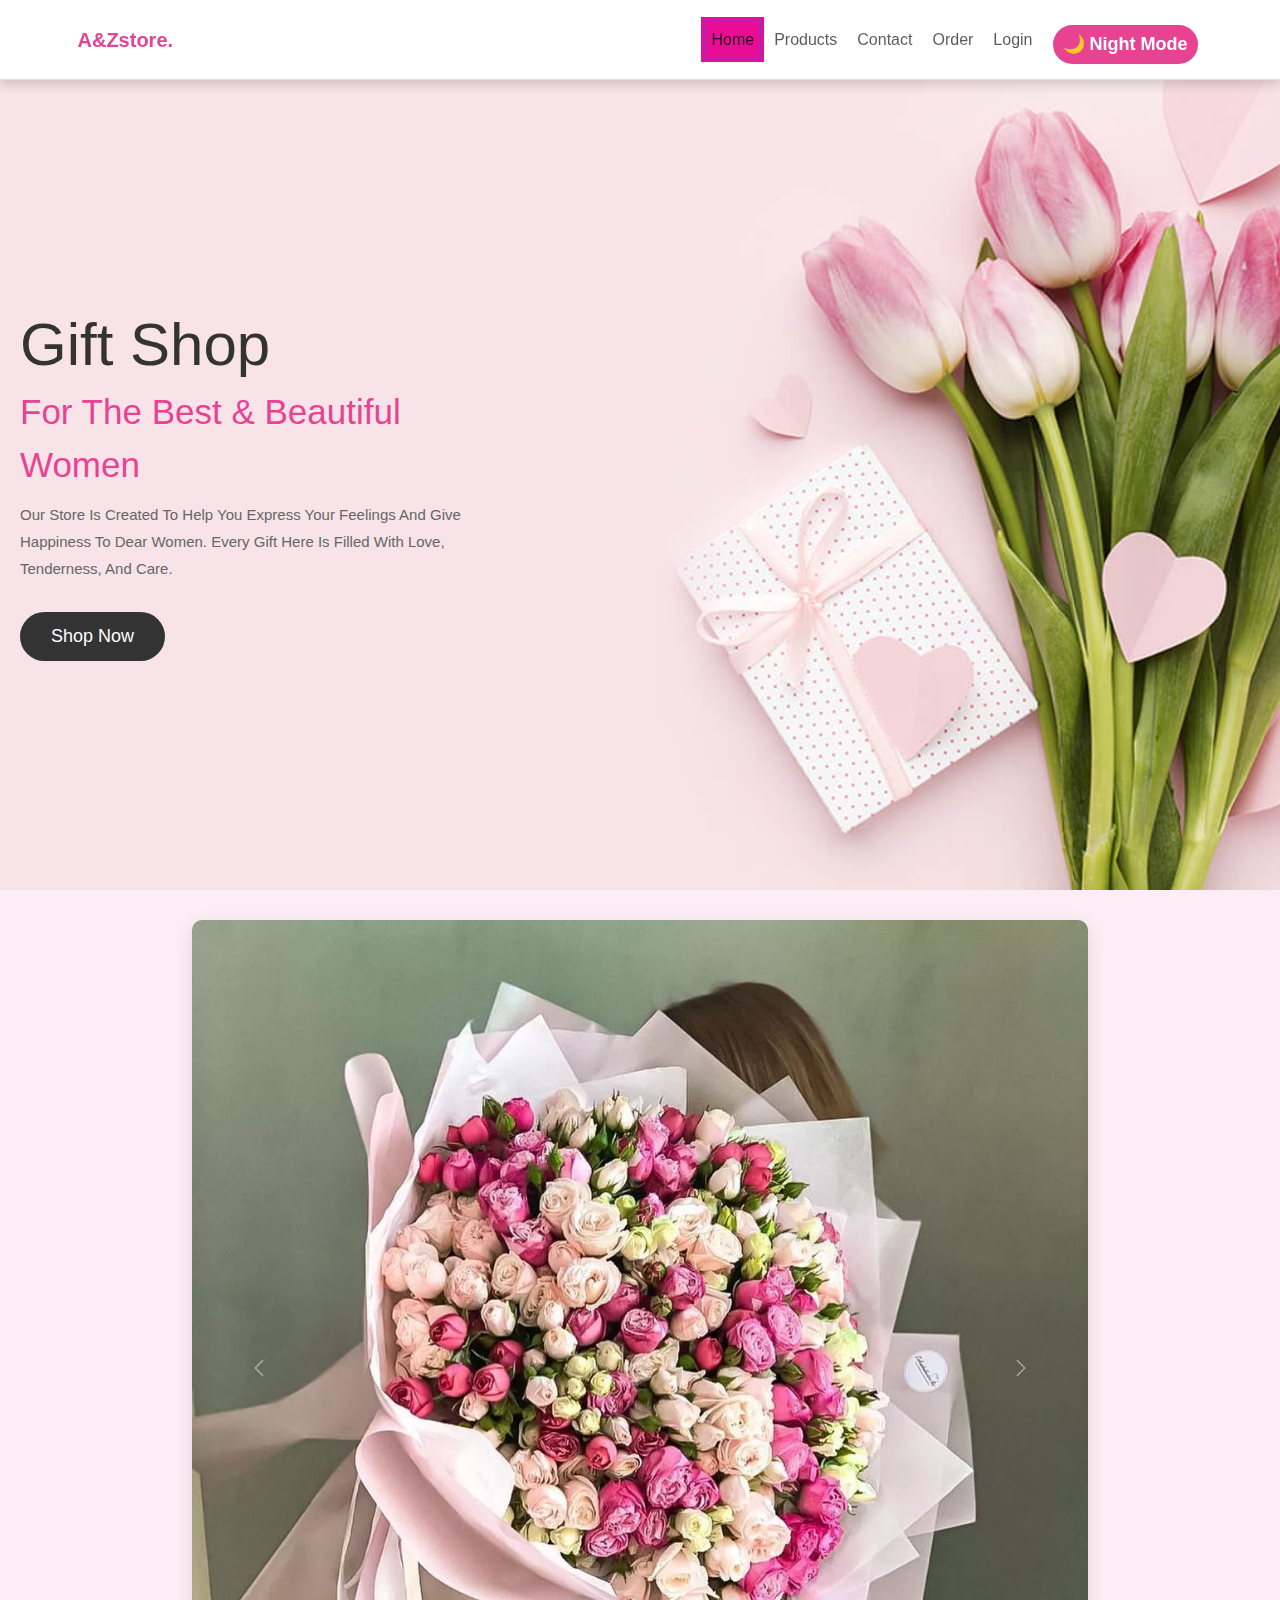
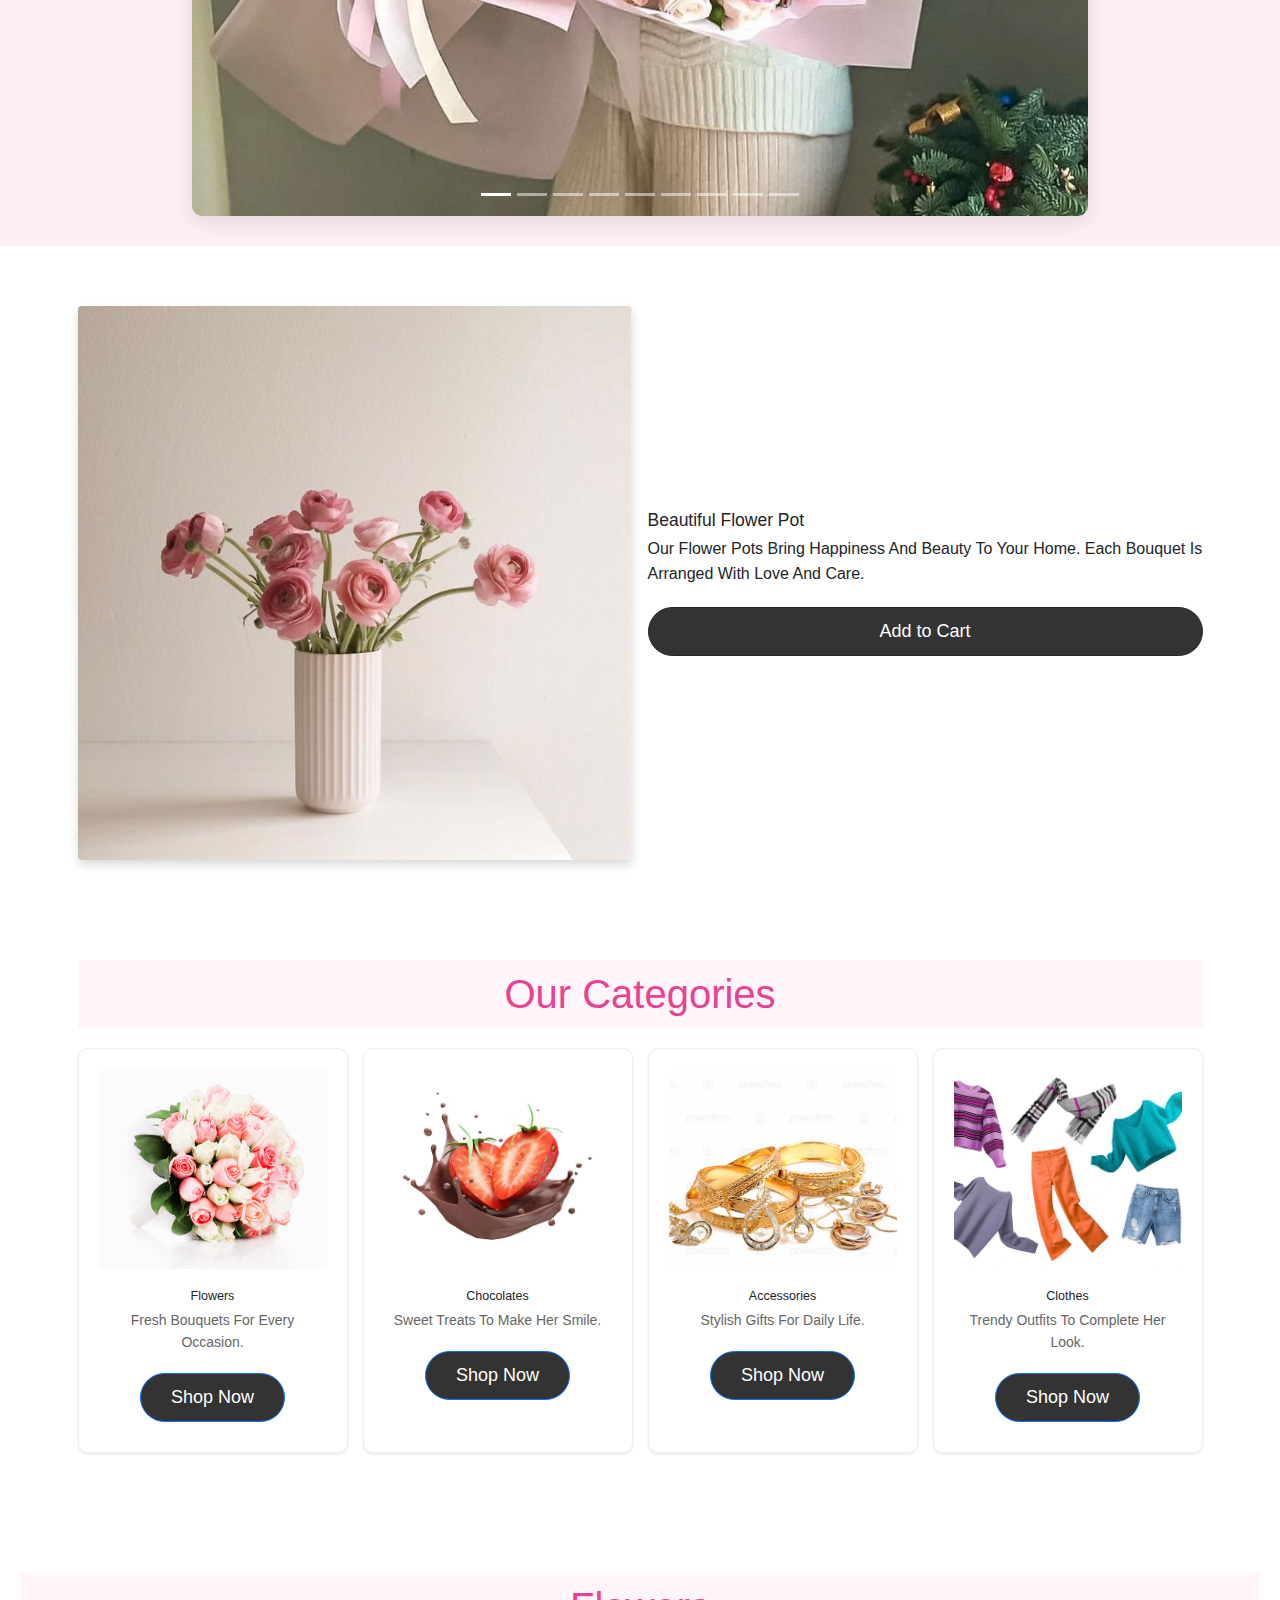
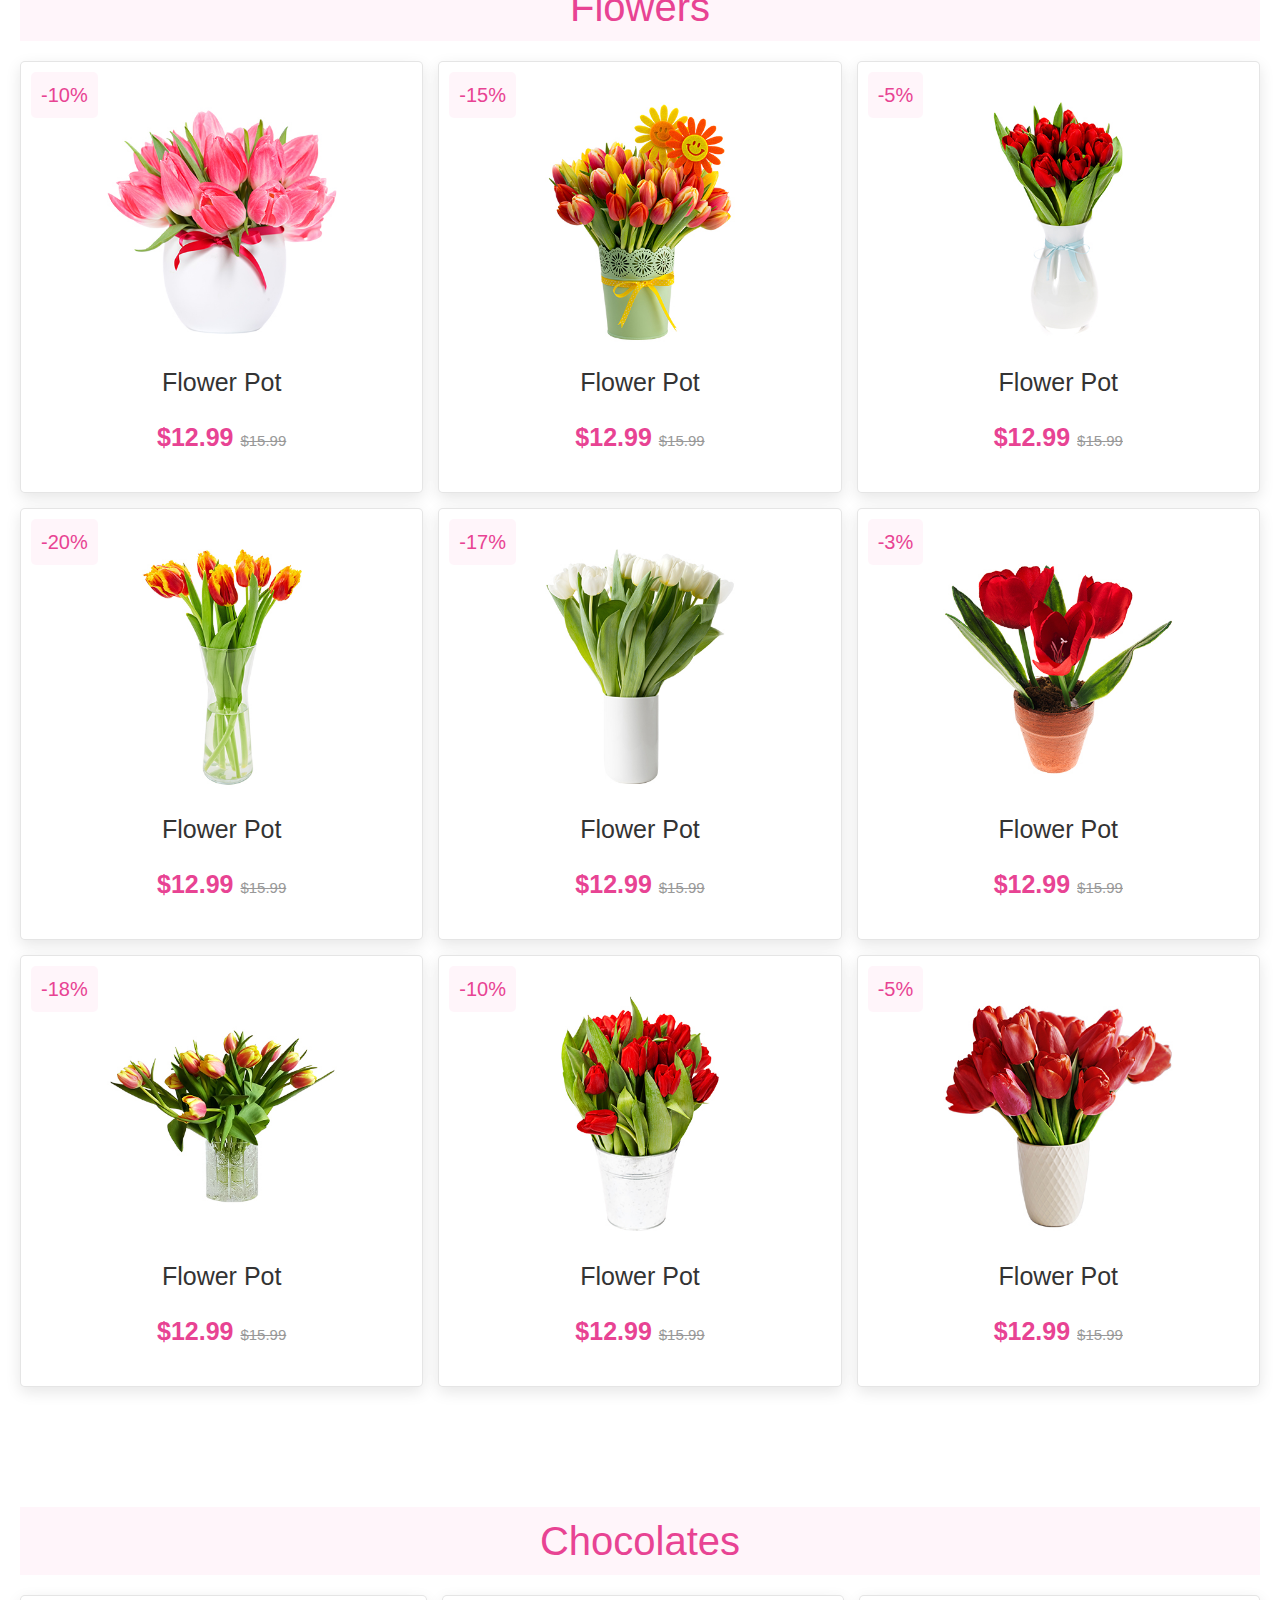
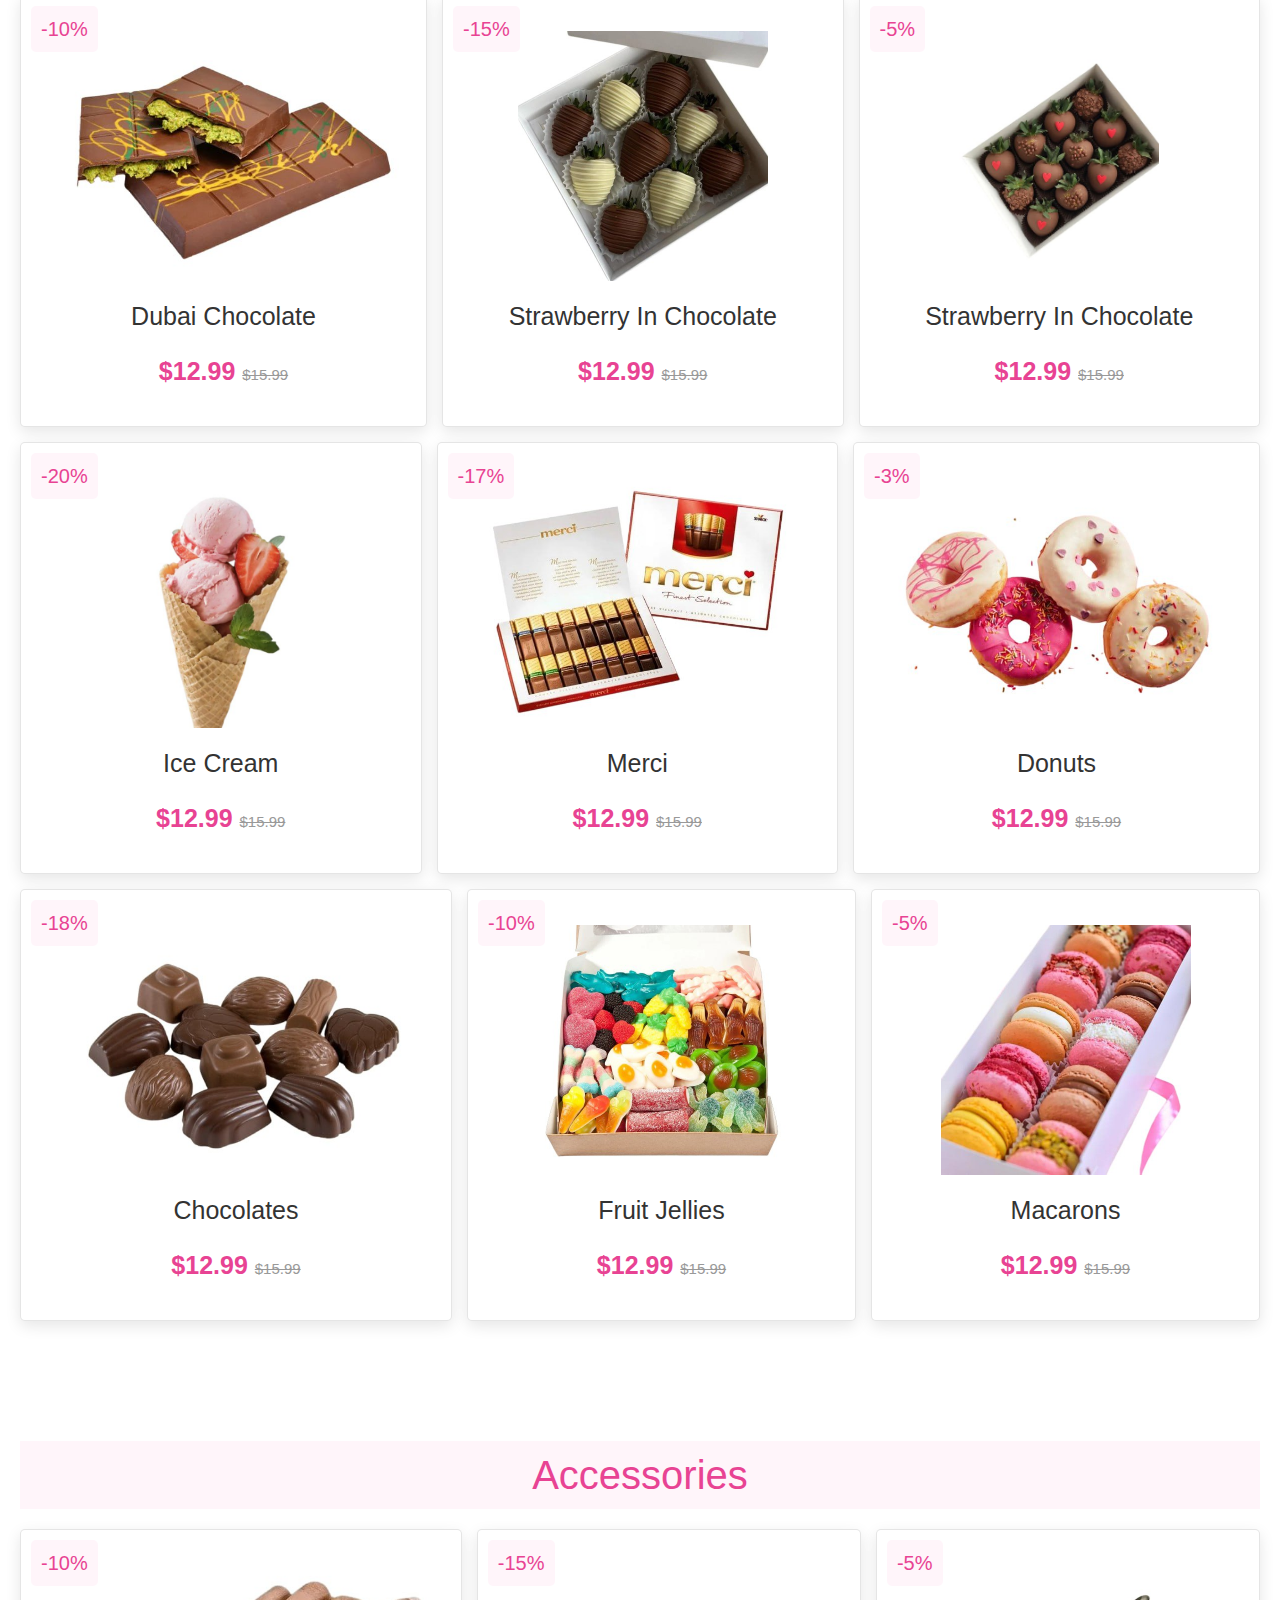
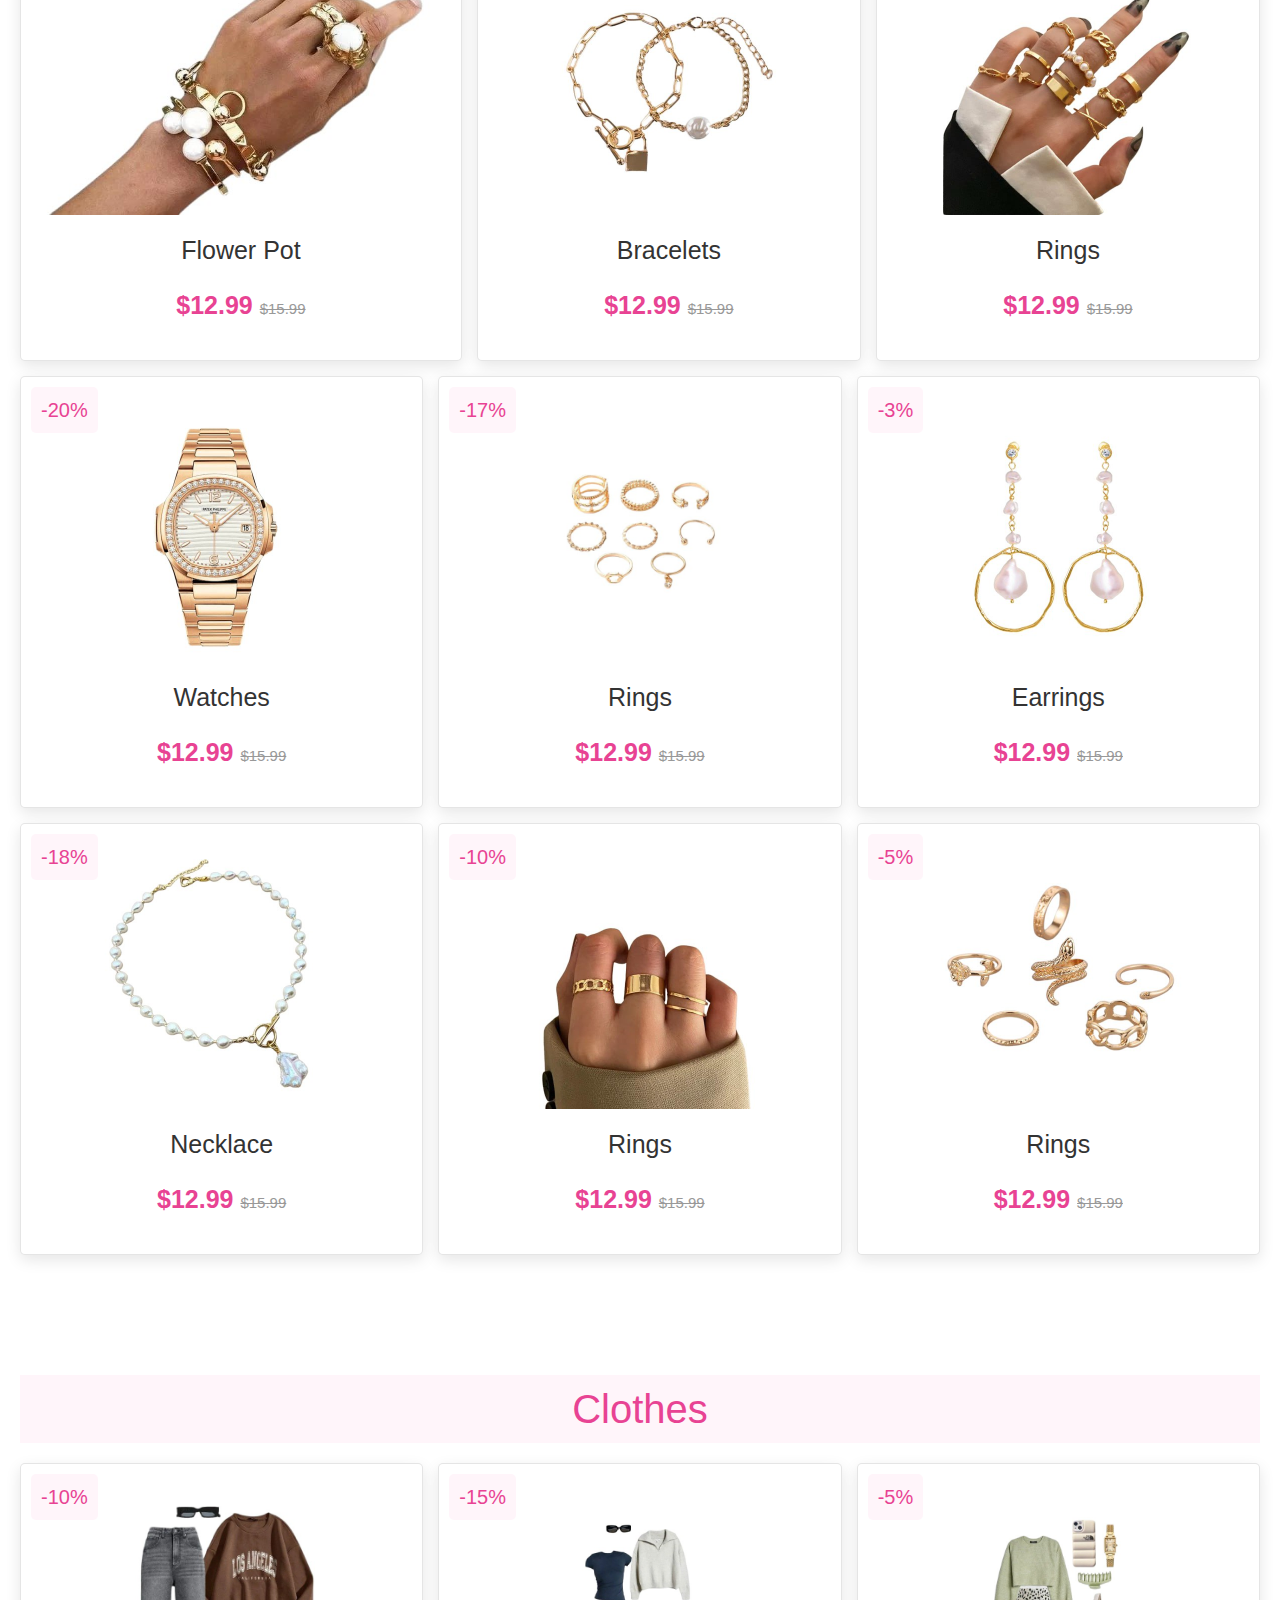
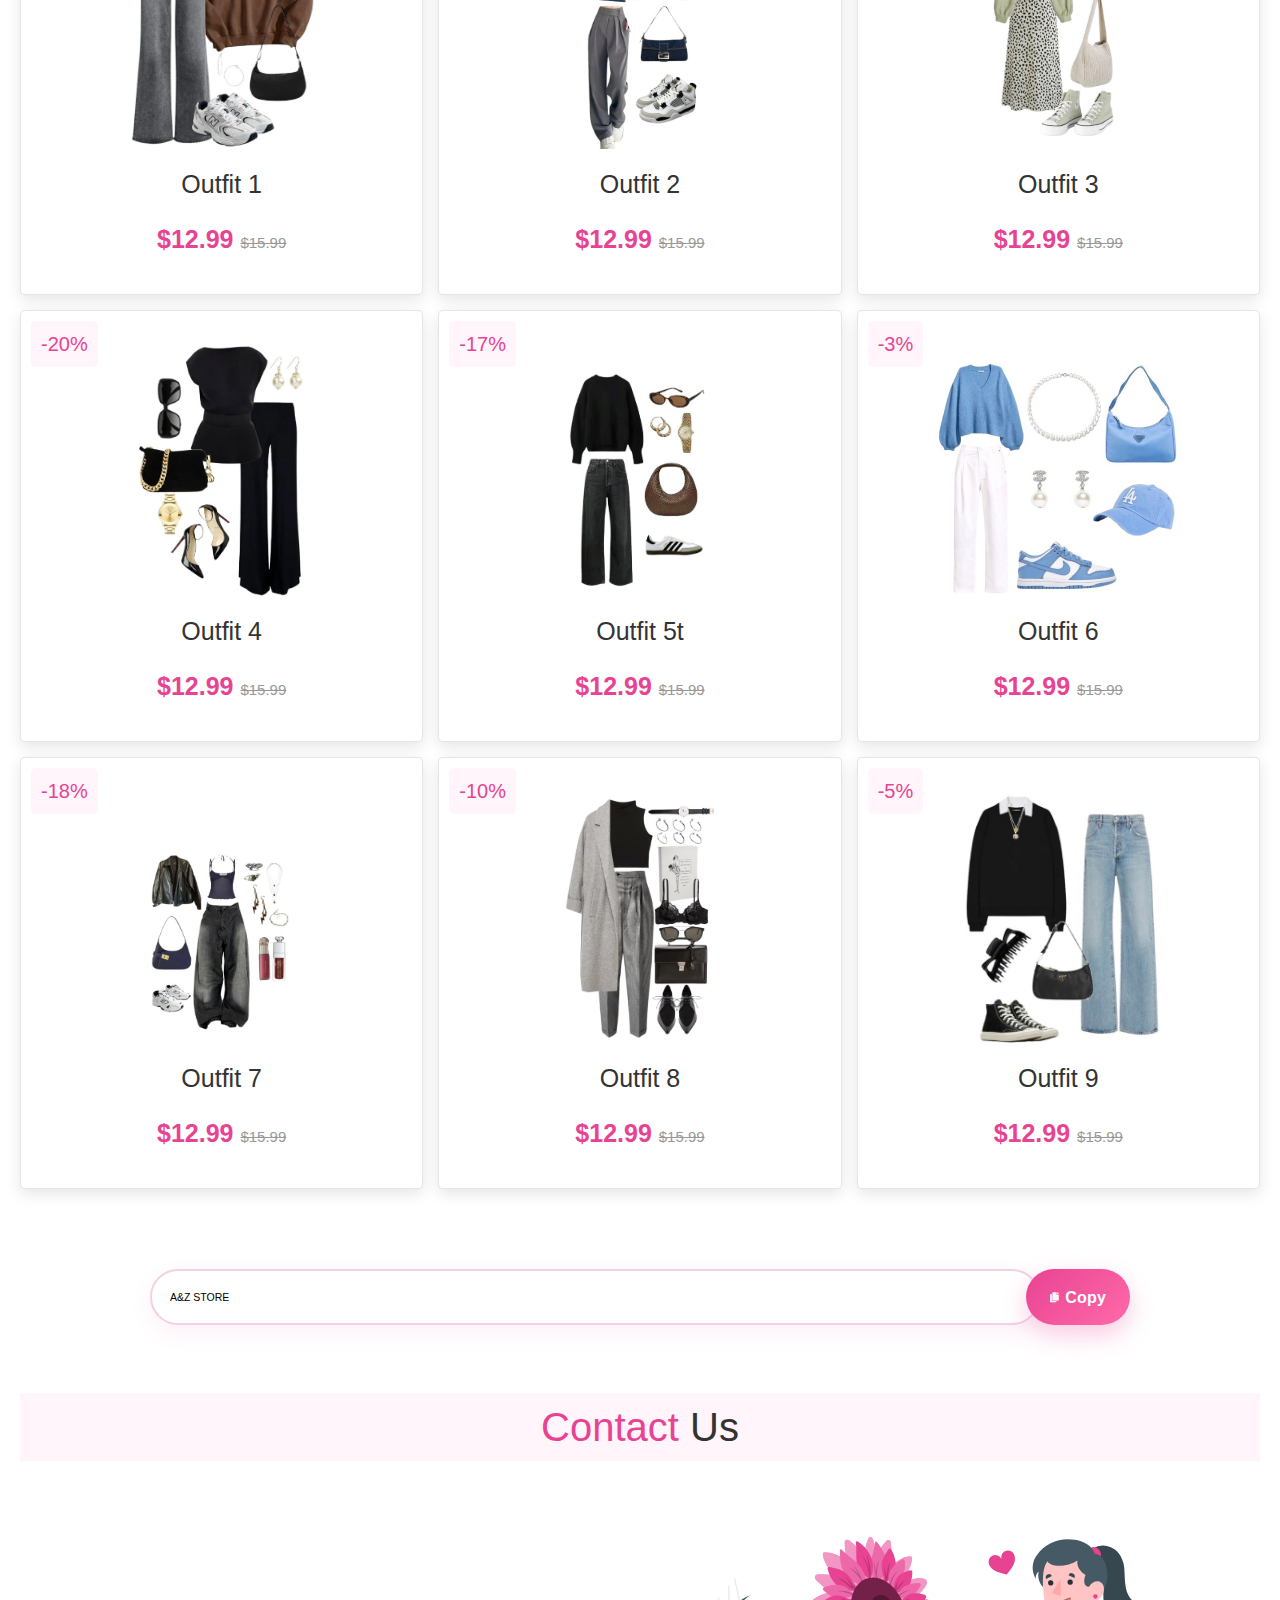
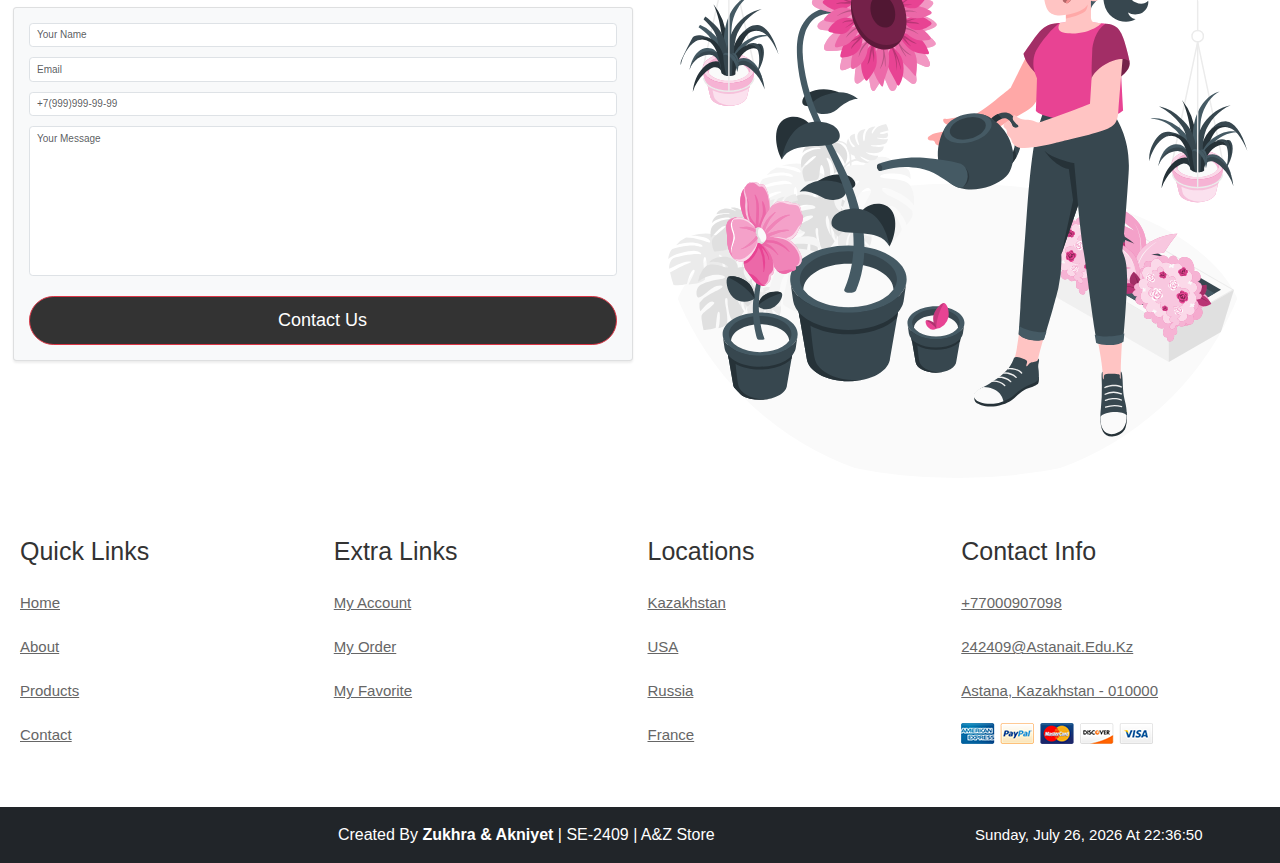
<file: index.html>
<!DOCTYPE html>
<html lang="en">
<head>
  <meta charset="UTF-8">
  <meta http-equiv="X-UA-Compatible" content="IE=edge">
  <meta name="viewport" content="width=device-width, initial-scale=1.0">
  <title>A & Z store</title>

  <link rel="stylesheet" href="https://cdnjs.cloudflare.com/ajax/libs/font-awesome/5.15.3/css/all.min.css">
<link href="https://cdn.jsdelivr.net/npm/bootstrap@5.3.3/dist/css/bootstrap.min.css" rel="stylesheet">
<script src="https://cdn.jsdelivr.net/npm/bootstrap@5.3.3/dist/js/bootstrap.bundle.min.js"></script>
<link rel="stylesheet" href="css/style.css">
<link rel="stylesheet" href="super.css">
<script src="https://ajax.googleapis.com/ajax/libs/jquery/3.7.1/jquery.min.js"></script>
</head>

<body>
    <div id="toast" class="position-fixed bottom-0 end-0 m-3" style="display:none"></div>
  <nav class="navbar navbar-expand-lg bg-white shadow sticky-top border-bottom" style="padding:10px 0;">
    <div class="container">
      <a class="navbar-brand fw-bold" href="index.html" style="color:#e84393; font-size:2rem;">A&Zstore<span>.</span></a>
      <button class="navbar-toggler" type="button" data-bs-toggle="collapse" data-bs-target="#nav">
        <span class="navbar-toggler-icon"></span>
      </button>

      <div class="collapse navbar-collapse" id="nav">
        <ul class="navbar-nav ms-auto align-items-center">
          <li class="nav-item"><a class="nav-link" href="#home">Home</a></li>
          <li class="nav-item"><a class="nav-link" href="product.html">Products</a></li>
          <li class="nav-item"><a class="nav-link" href="#contact">Contact</a></li>
          <li class="nav-item"><a class="nav-link" href="order.html">Order</a></li>
          <li class="nav-item"><a class="nav-link" href="register.html">Login</a></li>
                    <li class="nav-item ms-2">
    <button id="themeBtn" class="btn btn-outline-dark btn-sm px-3">🌙 Night Mode</button>
  </li>
        </ul>
      </div>
    </div>
  </nav>

  <div class="home-container">
    <section class="home" id="home">
      <div class="content">
        <h3>Gift Shop</h3>
        <span> For The Best &amp; Beautiful Women </span>
        <p id="message">
          Our store is created to help you express your feelings and give happiness to dear women. Every gift here is filled with love, tenderness, and care.
        </p>
        <a href="#" class="btn" id="shopNowBtn">shop now</a>
      </div>
    </section>
  </div>

  <section id="gallery" class="py-5">
    <div id="mainCarousel" class="carousel slide" data-bs-ride="carousel">
      <div class="carousel-indicators">
        <button type="button" data-bs-target="#mainCarousel" data-bs-slide-to="0" class="active"></button>
        <button type="button" data-bs-target="#mainCarousel" data-bs-slide-to="1"></button>
        <button type="button" data-bs-target="#mainCarousel" data-bs-slide-to="2"></button>
        <button type="button" data-bs-target="#mainCarousel" data-bs-slide-to="3"></button>
        <button type="button" data-bs-target="#mainCarousel" data-bs-slide-to="4"></button>
        <button type="button" data-bs-target="#mainCarousel" data-bs-slide-to="5"></button>
        <button type="button" data-bs-target="#mainCarousel" data-bs-slide-to="6"></button>
        <button type="button" data-bs-target="#mainCarousel" data-bs-slide-to="7"></button>
        <button type="button" data-bs-target="#mainCarousel" data-bs-slide-to="8"></button>
      </div>

      <div class="carousel-inner">
        <div class="carousel-item active"><img src="images/flowww.webp" class="d-block w-100" alt="1"></div>
        <div class="carousel-item"><img src="images/acccc.jpg" class="d-block w-100" alt="2"></div>
        <div class="carousel-item"><img src="images/dubaichoco.jpg" class="d-block w-100" alt="3"></div>
        <div class="carousel-item"><img src="images/curt.jpg" class="d-block w-100" alt="4"></div>
        <div class="carousel-item"><img src="images/chocostro.jpg" class="d-block w-100" alt="5"></div>
        <div class="carousel-item"><img src="images/hours.jpg" class="d-block w-100" alt="6"></div>
        <div class="carousel-item"><img src="images/obraz.jpg" class="d-block w-100" alt="7"></div>
        <div class="carousel-item"><img src="images/cvety.jpg" class="d-block w-100" alt="8"></div>
        <div class="carousel-item"><img src="images/fruct.jpg" class="d-block w-100" alt="9"></div>
      </div>

      <button class="carousel-control-prev" type="button" data-bs-target="#mainCarousel" data-bs-slide="prev">
        <span class="carousel-control-prev-icon"></span>
      </button>
      <button class="carousel-control-next" type="button" data-bs-target="#mainCarousel" data-bs-slide="next">
        <span class="carousel-control-next-icon"></span>
      </button>
    </div>
  </section>

  <section class="container py-5 my-5">
    <div class="row align-items-center">
      <div class="col-lg-6 text-center">
        <img src="images/gorsh.jpg" class="img-fluid rounded shadow" alt="Flower pot">
      </div>
      <div class="col-lg-6 d-flex flex-column justify-content-center">
        <h3 class="text-pink">Beautiful Flower Pot</h3>
        <p>Our flower pots bring happiness and beauty to your home. Each bouquet is arranged with love and care.</p>
        <button class="btn btn-dark btn-lg mt-3" onclick="toggleBackgroundColor()">Add to Cart</button>
      </div>
    </div>
  </section>
  

  <section class="container my-5">
    <h1 class="heading"><span>Our Categories</span></h1>
    <div class="row row-cols-1 row-cols-md-2 row-cols-lg-4 g-4">
      <div class="col">
        <div class="card h-100 shadow-sm">
          <img src="images/flowe.jpg" class="card-img-top" alt="Flowers">
          <div class="card-body text-center">
            <h5 class="card-title">Flowers</h5>
            <p class="card-text">Fresh bouquets for every occasion.</p>
            <a href="#flowers" class="btn btn-primary">Shop Now</a>
          </div>
        </div>
      </div>

      <div class="col">
        <div class="card h-100 shadow-sm">
          <img src="images/choco.jpg" class="card-img-top" alt="Chocolates">
          <div class="card-body text-center">
            <h5 class="card-title">Chocolates</h5>
            <p class="card-text">Sweet treats to make her smile.</p>
            <a href="#chocolates" class="btn btn-primary">Shop Now</a>
          </div>
        </div>
      </div>

      <div class="col">
        <div class="card h-100 shadow-sm">
          <img src="images/acc.jpg" class="card-img-top" alt="Accessories">
          <div class="card-body text-center">
            <h5 class="card-title">Accessories</h5>
            <p class="card-text">Stylish gifts for daily life.</p>
            <a href="#accessories" class="btn btn-primary">Shop Now</a>
          </div>
        </div>
      </div>

      <div class="col">
        <div class="card h-100 shadow-sm">
          <img src="images/clothes.jpg" class="card-img-top" alt="Clothes">
          <div class="card-body text-center">
            <h5 class="card-title">Clothes</h5>
            <p class="card-text">Trendy outfits to complete her look.</p>
            <a href="#clothes" class="btn btn-primary">Shop Now</a>
          </div>
        </div>
      </div>
    </div>
  </section>
<section class="products" id="flowers">
    <h1 class="heading"> <span>Flowers</span> </h1>

    <div class="box-container">

        <div class="box">
            <span class="discount">-10%</span>
            <div class="image">
                <img src="images/img-1.jpg" alt="">
                <div class="icons">
                    <a href="#" class="fas fa-heart"></a>
                    <a href="#" class="cart-btn">add to cart</a>
                    <a href="#" class="fas fa-share"></a>
                </div>
            </div>
            <div class="content">
                <h3>flower pot</h3>
                <div class="price"> $12.99 <span>$15.99</span> </div>
            </div>
        </div>

        <div class="box">
            <span class="discount">-15%</span>
            <div class="image">
                <img src="images/img-2.jpg" alt="">
                <div class="icons">
                    <a href="#" class="fas fa-heart"></a>
                    <a href="#" class="cart-btn">add to cart</a>
                    <a href="#" class="fas fa-share"></a>
                </div>
            </div>
            <div class="content">
                <h3>flower pot</h3>
                <div class="price"> $12.99 <span>$15.99</span> </div>
            </div>
        </div>

        <div class="box">
            <span class="discount">-5%</span>
            <div class="image">
                <img src="images/img-3.jpg" alt="">
                <div class="icons">
                    <a href="#" class="fas fa-heart"></a>
                    <a href="#" class="cart-btn">add to cart</a>
                    <a href="#" class="fas fa-share"></a>
                </div>
            </div>
            <div class="content">
                <h3>flower pot</h3>
                <div class="price"> $12.99 <span>$15.99</span> </div>
            </div>
        </div>

        <div class="box">
            <span class="discount">-20%</span>
            <div class="image">
                <img src="images/img-4.jpg" alt="">
                <div class="icons">
                    <a href="#" class="fas fa-heart"></a>
                    <a href="#" class="cart-btn">add to cart</a>
                    <a href="#" class="fas fa-share"></a>
                </div>
            </div>
            <div class="content">
                <h3>flower pot</h3>
                <div class="price"> $12.99 <span>$15.99</span> </div>
            </div>
        </div>

        <div class="box">
            <span class="discount">-17%</span>
            <div class="image">
                <img src="images/img-5.jpg" alt="">
                <div class="icons">
                    <a href="#" class="fas fa-heart"></a>
                    <a href="#" class="cart-btn">add to cart</a>
                    <a href="#" class="fas fa-share"></a>
                </div>
            </div>
            <div class="content">
                <h3>flower pot</h3>
                <div class="price"> $12.99 <span>$15.99</span> </div>
            </div>
        </div>

        <div class="box">
            <span class="discount">-3%</span>
            <div class="image">
                <img src="images/img-6.jpg" alt="">
                <div class="icons">
                    <a href="#" class="fas fa-heart"></a>
                    <a href="#" class="cart-btn">add to cart</a>
                    <a href="#" class="fas fa-share"></a>
                </div>
            </div>
            <div class="content">
                <h3>flower pot</h3>
                <div class="price"> $12.99 <span>$15.99</span> </div>
            </div>
        </div>

        <div class="box">
            <span class="discount">-18%</span>
            <div class="image">
                <img src="images/img-7.jpg" alt="">
                <div class="icons">
                    <a href="#" class="fas fa-heart"></a>
                    <a href="#" class="cart-btn">add to cart</a>
                    <a href="#" class="fas fa-share"></a>
                </div>
            </div>
            <div class="content">
                <h3>flower pot</h3>
                <div class="price"> $12.99 <span>$15.99</span> </div>
            </div>
        </div>

        <div class="box">
            <span class="discount">-10%</span>
            <div class="image">
                <img src="images/img-8.jpg" alt="">
                <div class="icons">
                    <a href="#" class="fas fa-heart"></a>
                    <a href="#" class="cart-btn">add to cart</a>
                    <a href="#" class="fas fa-share"></a>
                </div>
            </div>
            <div class="content">
                <h3>flower pot</h3>
                <div class="price"> $12.99 <span>$15.99</span> </div>
            </div>
        </div>

        <div class="box">
            <span class="discount">-5%</span>
            <div class="image">
                <img src="images/img-9.jpg" alt="">
                <div class="icons">
                    <a href="#" class="fas fa-heart"></a>
                    <a href="#" class="cart-btn">add to cart</a>
                    <a href="#" class="fas fa-share"></a>
                </div>
            </div>
            <div class="content">
                <h3>flower pot</h3>
                <div class="price"> $12.99 <span>$15.99</span> </div>
            </div>
        </div>

    </div>

</section>

<section class="products" id="chocolates">
    <h1 class="heading"> <span>Chocolates</span> </h1>

    <div class="box-container">

        <div class="box">
            <span class="discount">-10%</span>
            <div class="image">
                <img src="images/choco1.jpg" alt="">
                <div class="icons">
                    <a href="#" class="fas fa-heart"></a>
                    <a href="#" class="cart-btn">add to cart</a>
                    <a href="#" class="fas fa-share"></a>
                </div>
            </div>
            <div class="content">
                <h3>Dubai chocolate</h3>
                <div class="price"> $12.99 <span>$15.99</span> </div>
            </div>
        </div>

        <div class="box">
            <span class="discount">-15%</span>
            <div class="image">
                <img src="images/choco2.jpg" alt="">
                <div class="icons">
                    <a href="#" class="fas fa-heart"></a>
                    <a href="#" class="cart-btn">add to cart</a>
                    <a href="#" class="fas fa-share"></a>
                </div>
            </div>
            <div class="content">
                <h3>Strawberry in chocolate</h3>
                <div class="price"> $12.99 <span>$15.99</span> </div>
            </div>
        </div>

        <div class="box">
            <span class="discount">-5%</span>
            <div class="image">
                <img src="images/choco3.jpg" alt="">
                <div class="icons">
                    <a href="#" class="fas fa-heart"></a>
                    <a href="#" class="cart-btn">add to cart</a>
                    <a href="#" class="fas fa-share"></a>
                </div>
            </div>
            <div class="content">
                <h3>Strawberry in chocolate</h3>
                <div class="price"> $12.99 <span>$15.99</span> </div>
            </div>
        </div>

        <div class="box">
            <span class="discount">-20%</span>
            <div class="image">
                <img src="images/choco4.jpg" alt="">
                <div class="icons">
                    <a href="#" class="fas fa-heart"></a>
                    <a href="#" class="cart-btn">add to cart</a>
                    <a href="#" class="fas fa-share"></a>
                </div>
            </div>
            <div class="content">
                <h3>Ice cream</h3>
                <div class="price"> $12.99 <span>$15.99</span> </div>
            </div>
        </div>

        <div class="box">
            <span class="discount">-17%</span>
            <div class="image">
                <img src="images/choco5.jpg" alt="">
                <div class="icons">
                    <a href="#" class="fas fa-heart"></a>
                    <a href="#" class="cart-btn">add to cart</a>
                    <a href="#" class="fas fa-share"></a>
                </div>
            </div>
            <div class="content">
                <h3>Merci</h3>
                <div class="price"> $12.99 <span>$15.99</span> </div>
            </div>
        </div>

        <div class="box">
            <span class="discount">-3%</span>
            <div class="image">
                <img src="images/choco6.jpg" alt="">
                <div class="icons">
                    <a href="#" class="fas fa-heart"></a>
                    <a href="#" class="cart-btn">add to cart</a>
                    <a href="#" class="fas fa-share"></a>
                </div>
            </div>
            <div class="content">
                <h3>Donuts</h3>
                <div class="price"> $12.99 <span>$15.99</span> </div>
            </div>
        </div>

        <div class="box">
            <span class="discount">-18%</span>
            <div class="image">
                <img src="images/choco7.jpg" alt="">
                <div class="icons">
                    <a href="#" class="fas fa-heart"></a>
                    <a href="#" class="cart-btn">add to cart</a>
                    <a href="#" class="fas fa-share"></a>
                </div>
            </div>
            <div class="content">
                <h3>Chocolates</h3>
                <div class="price"> $12.99 <span>$15.99</span> </div>
            </div>
        </div>

        <div class="box">
            <span class="discount">-10%</span>
            <div class="image">
                <img src="images/choco8.jpg" alt="">
                <div class="icons">
                    <a href="#" class="fas fa-heart"></a>
                    <a href="#" class="cart-btn">add to cart</a>
                    <a href="#" class="fas fa-share"></a>
                </div>
            </div>
            <div class="content">
                <h3>Fruit jellies</h3>
                <div class="price"> $12.99 <span>$15.99</span> </div>
            </div>
        </div>

        <div class="box">
            <span class="discount">-5%</span>
            <div class="image">
                <img src="images/choco9.jpg" alt="">
                <div class="icons">
                    <a href="#" class="fas fa-heart"></a>
                    <a href="#" class="cart-btn">add to cart</a>
                    <a href="#" class="fas fa-share"></a>
                </div>
            </div>
            <div class="content">
                <h3>Macarons</h3>
                <div class="price"> $12.99 <span>$15.99</span> </div>
            </div>
        </div>

    </div>

</section>

<section class="products" id="accessories">
    <h1 class="heading"> <span>Accessories</span> </h1>

    <div class="box-container">

        <div class="box">
            <span class="discount">-10%</span>
            <div class="image">
                <img src="images/acc3.jpg" alt="">
                <div class="icons">
                    <a href="#" class="fas fa-heart"></a>
                    <a href="#" class="cart-btn">add to cart</a>
                    <a href="#" class="fas fa-share"></a>
                </div>
            </div>
            <div class="content">
                <h3>flower pot</h3>
                <div class="price"> $12.99 <span>$15.99</span> </div>
            </div>
        </div>

        <div class="box">
            <span class="discount">-15%</span>
            <div class="image">
                <img src="images/accc1.jpg" alt="">
                <div class="icons">
                    <a href="#" class="fas fa-heart"></a>
                    <a href="#" class="cart-btn">add to cart</a>
                    <a href="#" class="fas fa-share"></a>
                </div>
            </div>
            <div class="content">
                <h3>Bracelets</h3>
                <div class="price"> $12.99 <span>$15.99</span> </div>
            </div>
        </div>

        <div class="box">
            <span class="discount">-5%</span>
            <div class="image">
                <img src="images/acc2.jpg" alt="">
                <div class="icons">
                    <a href="#" class="fas fa-heart"></a>
                    <a href="#" class="cart-btn">add to cart</a>
                    <a href="#" class="fas fa-share"></a>
                </div>
            </div>
            <div class="content">
                <h3>Rings</h3>
                <div class="price"> $12.99 <span>$15.99</span> </div>
            </div>
        </div>

        <div class="box">
            <span class="discount">-20%</span>
            <div class="image">
                <img src="images/acc4.jpg" alt="">
                <div class="icons">
                    <a href="#" class="fas fa-heart"></a>
                    <a href="#" class="cart-btn">add to cart</a>
                    <a href="#" class="fas fa-share"></a>
                </div>
            </div>
            <div class="content">
                <h3>Watches</h3>
                <div class="price"> $12.99 <span>$15.99</span> </div>
            </div>
        </div>

        <div class="box">
            <span class="discount">-17%</span>
            <div class="image">
                <img src="images/acc5.jpg" alt="">
                <div class="icons">
                    <a href="#" class="fas fa-heart"></a>
                    <a href="#" class="cart-btn">add to cart</a>
                    <a href="#" class="fas fa-share"></a>
                </div>
            </div>
            <div class="content">
                <h3>Rings</h3>
                <div class="price"> $12.99 <span>$15.99</span> </div>
            </div>
        </div>

        <div class="box">
            <span class="discount">-3%</span>
            <div class="image">
                <img src="images/acc6.jpg" alt="">
                <div class="icons">
                    <a href="#" class="fas fa-heart"></a>
                    <a href="#" class="cart-btn">add to cart</a>
                    <a href="#" class="fas fa-share"></a>
                </div>
            </div>
            <div class="content">
                <h3>Earrings</h3>
                <div class="price"> $12.99 <span>$15.99</span> </div>
            </div>
        </div>

        <div class="box">
            <span class="discount">-18%</span>
            <div class="image">
                <img src="images/acc7.jpg" alt="">
                <div class="icons">
                    <a href="#" class="fas fa-heart"></a>
                    <a href="#" class="cart-btn">add to cart</a>
                    <a href="#" class="fas fa-share"></a>
                </div>
            </div>
            <div class="content">
                <h3>Necklace</h3>
                <div class="price"> $12.99 <span>$15.99</span> </div>
            </div>
        </div>

        <div class="box">
            <span class="discount">-10%</span>
            <div class="image">
                <img src="images/acc8.jpg" alt="">
                <div class="icons">
                    <a href="#" class="fas fa-heart"></a>
                    <a href="#" class="cart-btn">add to cart</a>
                    <a href="#" class="fas fa-share"></a>
                </div>
            </div>
            <div class="content">
                <h3>Rings</h3>
                <div class="price"> $12.99 <span>$15.99</span> </div>
            </div>
        </div>

        <div class="box">
            <span class="discount">-5%</span>
            <div class="image">
                <img src="images/acc9.jpg" alt="">
                <div class="icons">
                    <a href="#" class="fas fa-heart"></a>
                    <a href="#" class="cart-btn">add to cart</a>
                    <a href="#" class="fas fa-share"></a>
                </div>
            </div>
            <div class="content">
                <h3>Rings</h3>
                <div class="price"> $12.99 <span>$15.99</span> </div>
            </div>
        </div>

    </div>

</section>

<section class="products" id="clothes">
    <h1 class="heading"> <span>Clothes</span> </h1>

    <div class="box-container">

        <div class="box">
            <span class="discount">-10%</span>
            <div class="image">
                <img src="images/clo1.jpg" alt="">
                <div class="icons">
                    <a href="#" class="fas fa-heart"></a>
                    <a href="#" class="cart-btn">add to cart</a>
                    <a href="#" class="fas fa-share"></a>
                </div>
            </div>
            <div class="content">
                <h3>Outfit 1</h3>
                <div class="price"> $12.99 <span>$15.99</span> </div>
            </div>
        </div>

        <div class="box">
            <span class="discount">-15%</span>
            <div class="image">
                <img src="images/clo2.jpg" alt="">
                <div class="icons">
                    <a href="#" class="fas fa-heart"></a>
                    <a href="#" class="cart-btn">add to cart</a>
                    <a href="#" class="fas fa-share"></a>
                </div>
            </div>
            <div class="content">
                <h3>Outfit 2</h3>
                <div class="price"> $12.99 <span>$15.99</span> </div>
            </div>
        </div>

        <div class="box">
            <span class="discount">-5%</span>
            <div class="image">
                <img src="images/clo3.jpg" alt="">
                <div class="icons">
                    <a href="#" class="fas fa-heart"></a>
                    <a href="#" class="cart-btn">add to cart</a>
                    <a href="#" class="fas fa-share"></a>
                </div>
            </div>
            <div class="content">
                <h3>Outfit 3</h3>
                <div class="price"> $12.99 <span>$15.99</span> </div>
            </div>
        </div>

        <div class="box">
            <span class="discount">-20%</span>
            <div class="image">
                <img src="images/clo4.jpg" alt="">
                <div class="icons">
                    <a href="#" class="fas fa-heart"></a>
                    <a href="#" class="cart-btn">add to cart</a>
                    <a href="#" class="fas fa-share"></a>
                </div>
            </div>
            <div class="content">
                <h3>Outfit 4</h3>
                <div class="price"> $12.99 <span>$15.99</span> </div>
            </div>
        </div>

        <div class="box">
            <span class="discount">-17%</span>
            <div class="image">
                <img src="images/clo5.jpg" alt="">
                <div class="icons">
                    <a href="#" class="fas fa-heart"></a>
                    <a href="#" class="cart-btn">add to cart</a>
                    <a href="#" class="fas fa-share"></a>
                </div>
            </div>
            <div class="content">
                <h3>Outfit 5t</h3>
                <div class="price"> $12.99 <span>$15.99</span> </div>
            </div>
        </div>

        <div class="box">
            <span class="discount">-3%</span>
            <div class="image">
                <img src="images/clo6.jpg" alt="">
                <div class="icons">
                    <a href="#" class="fas fa-heart"></a>
                    <a href="#" class="cart-btn">add to cart</a>
                    <a href="#" class="fas fa-share"></a>
                </div>
            </div>
            <div class="content">
                <h3>Outfit 6</h3>
                <div class="price"> $12.99 <span>$15.99</span> </div>
            </div>
        </div>

        <div class="box">
            <span class="discount">-18%</span>
            <div class="image">
                <img src="images/clo7.jpg" alt="">
                <div class="icons">
                    <a href="#" class="fas fa-heart"></a>
                    <a href="#" class="cart-btn">add to cart</a>
                    <a href="#" class="fas fa-share"></a>
                </div>
            </div>
            <div class="content">
                <h3>Outfit 7</h3>
                <div class="price"> $12.99 <span>$15.99</span> </div>
            </div>
        </div>

        <div class="box">
            <span class="discount">-10%</span>
            <div class="image">
                <img src="images/clo8.jpg" alt="">
                <div class="icons">
                    <a href="#" class="fas fa-heart"></a>
                    <a href="#" class="cart-btn">add to cart</a>
                    <a href="#" class="fas fa-share"></a>
                </div>
            </div>
            <div class="content">
                <h3>Outfit 8</h3>
                <div class="price"> $12.99 <span>$15.99</span> </div>
            </div>
        </div>

        <div class="box">
            <span class="discount">-5%</span>
            <div class="image">
                <img src="images/clo9.jpg" alt="">
                <div class="icons">
                    <a href="#" class="fas fa-heart"></a>
                    <a href="#" class="cart-btn">add to cart</a>
                    <a href="#" class="fas fa-share"></a>
                </div>
            </div>
            <div class="content">
                <h3>Outfit 9</h3>
                <div class="price"> $12.99 <span>$15.99</span> </div>
            </div>
        </div>

    </div>

</section>

<div class="copy-widget">
  <input id="brandText" class="copy-input" value="A&Z STORE" readonly>
  <button class="copy-btn pretty" data-copy="#brandText">
    <i class="fas fa-copy"></i><span>Copy</span>
  </button>
  <span class="copy-toast" aria-live="polite" hidden>Copied!</span>
</div>

<section class="contact" id="contact">
    <h1 class="heading"> <span> contact </span> us </h1>

    <div class="row">

        <form id="contactForm" class="p-4 bg-light rounded shadow-sm">
            <div class="mb-3">
                <input type="text" id="name" class="form-control" placeholder="Your Name">
            </div>

            <div class="mb-3">
                <input type="email" id="email" class="form-control" placeholder="Email">
            </div>

            <div class="mb-3">

                <input type="tel" id="phone" class="form-control" placeholder="+7(999)999-99-99" required>
                <small id="phoneError" class="form-text text-danger" style="display: none;">Please enter a valid phone number in the format: +7(999)999-99-99</small>
            </div>

            <div class="mb-3">
                <textarea id="message" class="form-control" rows="4" placeholder="Your Message"></textarea>
            </div>


            <button type="button" class="btn btn-danger w-100" id="openBtn">Contact Us</button>
        </form>

        <div class="image">
            <img src="images/contact-img.svg" alt="">
        </div>
    </div>
</section>


<div id="popupForm" style="display: none;">
    <h2>Contact Us</h2>
    <form>
        <label for="popupName">Name:</label><br>
        <input type="text" id="popupName" name="name"><br><br>

        <label for="popupEmail">Email:</label><br>
        <input type="email" id="popupEmail" name="email"><br><br>

        <textarea placeholder="Your Opinion" rows="4" cols="50"></textarea><br><br>
        <div class="rating">
            <input type="number" name="rating" hidden>
            <i class='bx bx-star star' style="--i: 0;"></i>
            <i class='bx bx-star star' style="--i: 1;"></i>
            <i class='bx bx-star star' style="--i: 2;"></i>
            <i class='bx bx-star star' style="--i: 3;"></i>
            <i class='bx bx-star star' style="--i: 4;"></i>
        </div>
        			<div class="btn-group">
				<button type="submit" class="btn submit">Submit</button>
                <button class="btn cancel" id="closeBtn">Cancel</button>
			</div>
    </form>
   
</div>
<div id="overlay" style="display: none;"></div>
  <section class="footer">
    <div class="box-container">
      <div class="box">
        <h3>Quick Links</h3>
        <a href="#">Home</a>
        <a href="#">About</a>
        <a href="#">Products</a>
        <a href="#">Contact</a>
      </div>

      <div class="box">
        <h3>Extra Links</h3>
        <a href="#">My Account</a>
        <a href="#">My Order</a>
        <a href="#">My Favorite</a>
      </div>

      <div class="box">
        <h3>Locations</h3>
        <a href="#">Kazakhstan</a>
        <a href="#">USA</a>
        <a href="#">Russia</a>
        <a href="#">France</a>
      </div>

      <div class="box">
        <h3>Contact Info</h3>
        <a href="#">+77000907098</a>
        <a href="#">242409@astanait.edu.kz</a>
        <a href="#">Astana, Kazakhstan - 010000</a>
        <img src="images/payment.png" alt="">
      </div>
    </div>
  </section>

  <footer class="bg-dark text-white text-center py-4 mt-5">
    <div class="container d-flex justify-content-between align-items-center">
      <p class="mb-0" style="flex-grow: 1; text-align: center;">
        Created by <b>Zukhra &amp; Akniyet</b> | SE-2409 | A&amp;Z Store
      </p>
      <span id="currentDateTimeFooter" style="font-size:1.5rem; text-align: right;"></span>
    </div>
  </footer>

  <script defer src="main.js"></script>
</body>
</html>
</file>
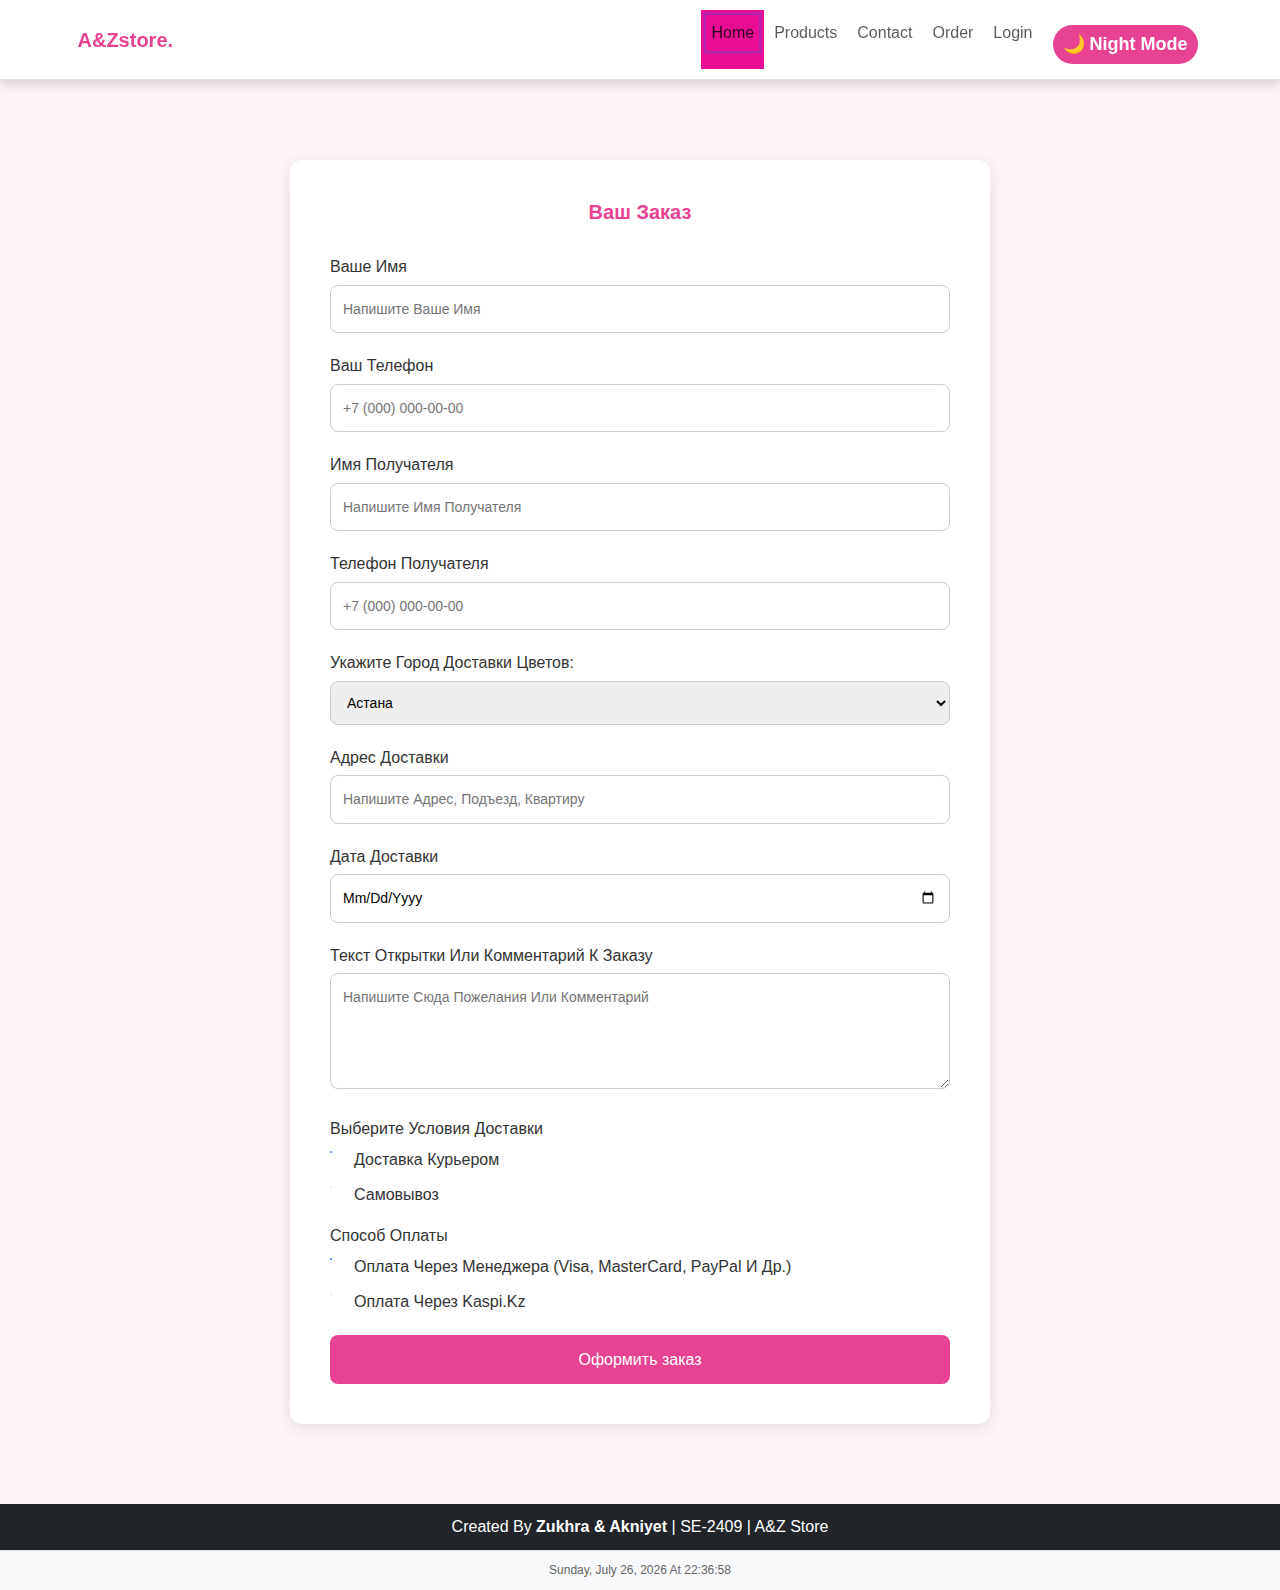
<file: order.html>
<!DOCTYPE html>
<html lang="ru">
<head>
  <meta charset="UTF-8">
  <meta name="viewport" content="width=device-width, initial-scale=1.0">
  <title>Оформление заказа — A&Z Store</title>
  <link href="https://cdn.jsdelivr.net/npm/bootstrap@5.3.3/dist/css/bootstrap.min.css" rel="stylesheet">
  <link rel="stylesheet" href="css/style.css">
  <link rel="stylesheet" href="super.css">
  <script src="https://ajax.googleapis.com/ajax/libs/jquery/3.7.1/jquery.min.js"></script>
  <style>
    body {
      background: #fff5f9;
      font-size: 1.6rem;
    }

    .order-container {
      max-width: 700px;
      margin: 80px auto;
      background: #fff;
      padding: 40px;
      border-radius: 12px;
      box-shadow: 0 4px 15px rgba(0,0,0,0.1);
    }

    h2 {
      text-align: center;
      color: #e84393;
      margin-bottom: 30px;
      font-weight: 700;
    }

    label {
      font-size: 1.6rem;
      margin-bottom: .5rem;
      color: #333;
    }


    input[type="text"],
    input[type="tel"],
    input[type="email"],
    input[type="date"],
    input[type="number"],
    select,
    textarea {
      width: 100%;
      padding: 12px;
      border: 1px solid #ccc;
      border-radius: 8px;
      font-size: 1.4rem;
      margin-bottom: 20px;
    }


    input[type="radio"],
    input[type="checkbox"] {
      width: auto;
      height: auto;
      margin-right: 8px;
      vertical-align: middle;
      accent-color: #e84393;
    }


    button {
      background: #e84393;
      color: white;
      border: none;
      padding: 12px 25px;
      font-size: 1.6rem;
      border-radius: 8px;
      width: 100%;
      cursor: pointer;
      transition: all 0.3s ease;
    }

    button:hover {
      background: #333;
    }
  </style>
</head>
<body>


  <nav class="navbar navbar-expand-lg bg-white shadow sticky-top border-bottom" style="padding:10px 0;">
    <div class="container">
      <a class="navbar-brand fw-bold" href="index.html" style="color:#e84393; font-size:2rem;">A&Zstore<span>.</span></a>
      <button class="navbar-toggler" type="button" data-bs-toggle="collapse" data-bs-target="#nav">
        <span class="navbar-toggler-icon"></span>
      </button>
      <div class="collapse navbar-collapse" id="nav">
        <ul class="navbar-nav ms-auto">
          <li class="nav-item"><a class="nav-link" href="index.html">Home</a></li>
        <li class="nav-item"><a class="nav-link" href="product.html">Products</a></li>
        <li class="nav-item"><a class="nav-link" href="#contact">Contact</a></li>
        <li class="nav-item"><a class="nav-link" href="order.html">Order</a></li>
        <li class="nav-item"><a class="nav-link" href="register.html">Login</a></li>
          <li class="nav-item ms-2">
    <button id="themeBtn" class="btn btn-outline-dark btn-sm px-3">🌙 Night Mode</button>
  </li>
        </ul>
      </div>
    </div>
  </nav>

 
  <div class="order-container">
    <h2>Ваш заказ</h2>

    <form>

      <label>Ваше имя</label>
      <input type="text" placeholder="Напишите ваше имя" required>

      <label>Ваш телефон</label>
      <input type="tel" placeholder="+7 (000) 000-00-00" required>

      <label>Имя получателя</label>
      <input type="text" placeholder="Напишите имя получателя" required>

      <label>Телефон получателя</label>
      <input type="tel" placeholder="+7 (000) 000-00-00" required>

      <label>Укажите город доставки цветов:</label>
      <select required>
        <option>Астана</option>
        <option>Алматы</option>
        <option>Шымкент</option>
        <option>Другой город</option>
      </select>

      <label>Адрес доставки</label>
      <input type="text" placeholder="Напишите адрес, подъезд, квартиру" required>

      <label>Дата доставки</label>
      <input type="date" id="date" required>

      <label>Текст открытки или комментарий к заказу</label>
      <textarea rows="4" placeholder="Напишите сюда пожелания или комментарий"></textarea>

   
      <label class="form-label">Выберите условия доставки</label>
      <div class="form-check mb-2">
        <input class="form-check-input" type="radio" name="delivery" id="deliveryCourier" value="courier" checked>
        <label class="form-check-label" for="deliveryCourier">
          Доставка курьером
        </label>
      </div>
      <div class="form-check mb-3">
        <input class="form-check-input" type="radio" name="delivery" id="deliveryPickup" value="pickup">
        <label class="form-check-label" for="deliveryPickup">
          Самовывоз
        </label>
      </div>

      <label class="form-label">Способ оплаты</label>
      <div class="form-check mb-2">
        <input class="form-check-input" type="radio" name="payment" id="payManager" value="manager" checked>
        <label class="form-check-label" for="payManager">
          Оплата через менеджера (Visa, MasterCard, PayPal и др.)
        </label>
      </div>
      <div class="form-check mb-4">
        <input class="form-check-input" type="radio" name="payment" id="payKaspi" value="kaspi">
        <label class="form-check-label" for="payKaspi">
          Оплата через Kaspi.kz
        </label>
      </div>

      <button type="submit">Оформить заказ</button>

    </form>
  </div>


  <footer class="bg-dark text-white text-center py-3">
    <p class="mb-0">Created by <b>Zukhra & Akniyet</b> | SE-2409 | A&Z Store</p>
  </footer>

  <script>
    const today = new Date().toISOString().split('T')[0];
    document.getElementById('date').setAttribute('min', today);
  </script>
<footer class="text-center py-3 bg-light border-top">
  <p id="currentDateTimeFooter" style="margin: 0; font-size: 1.2rem; color:#666;"></p>
</footer>
<script src="main.js"></script>
</body>
</html>
</file>
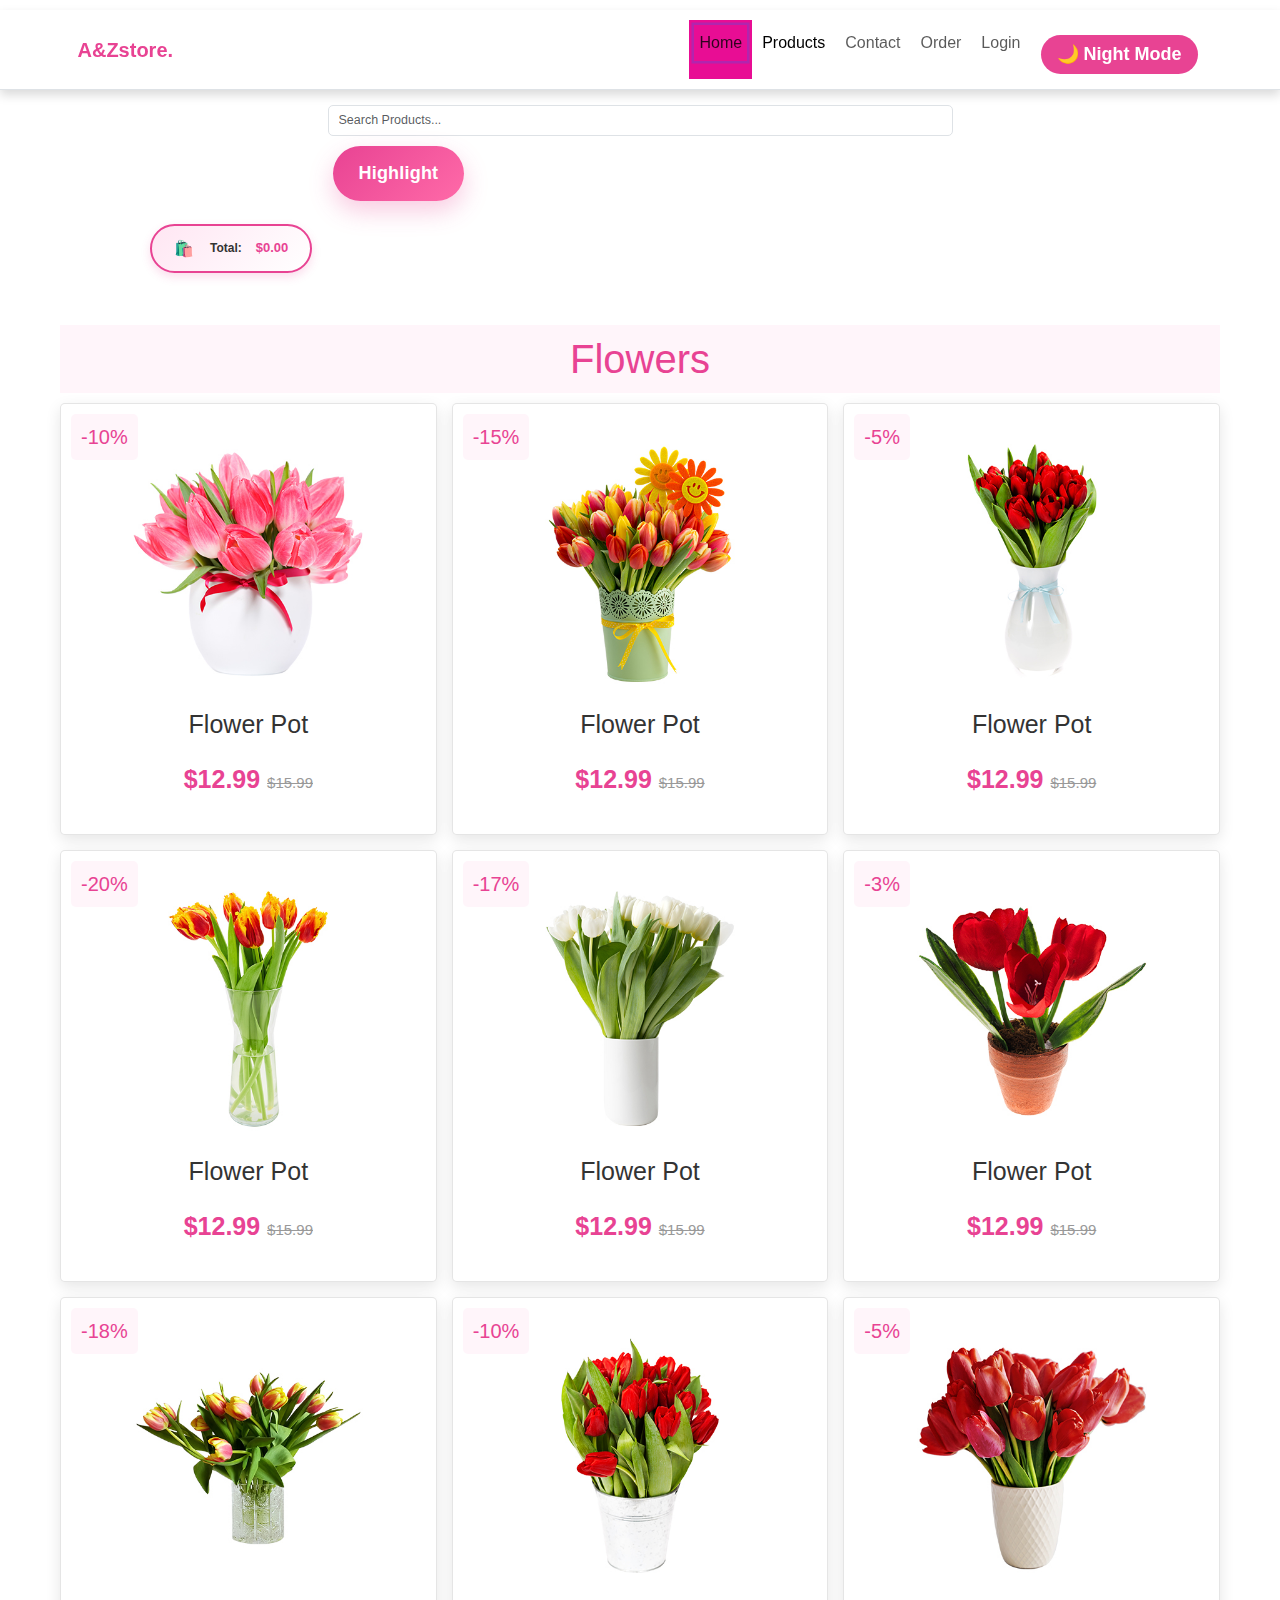
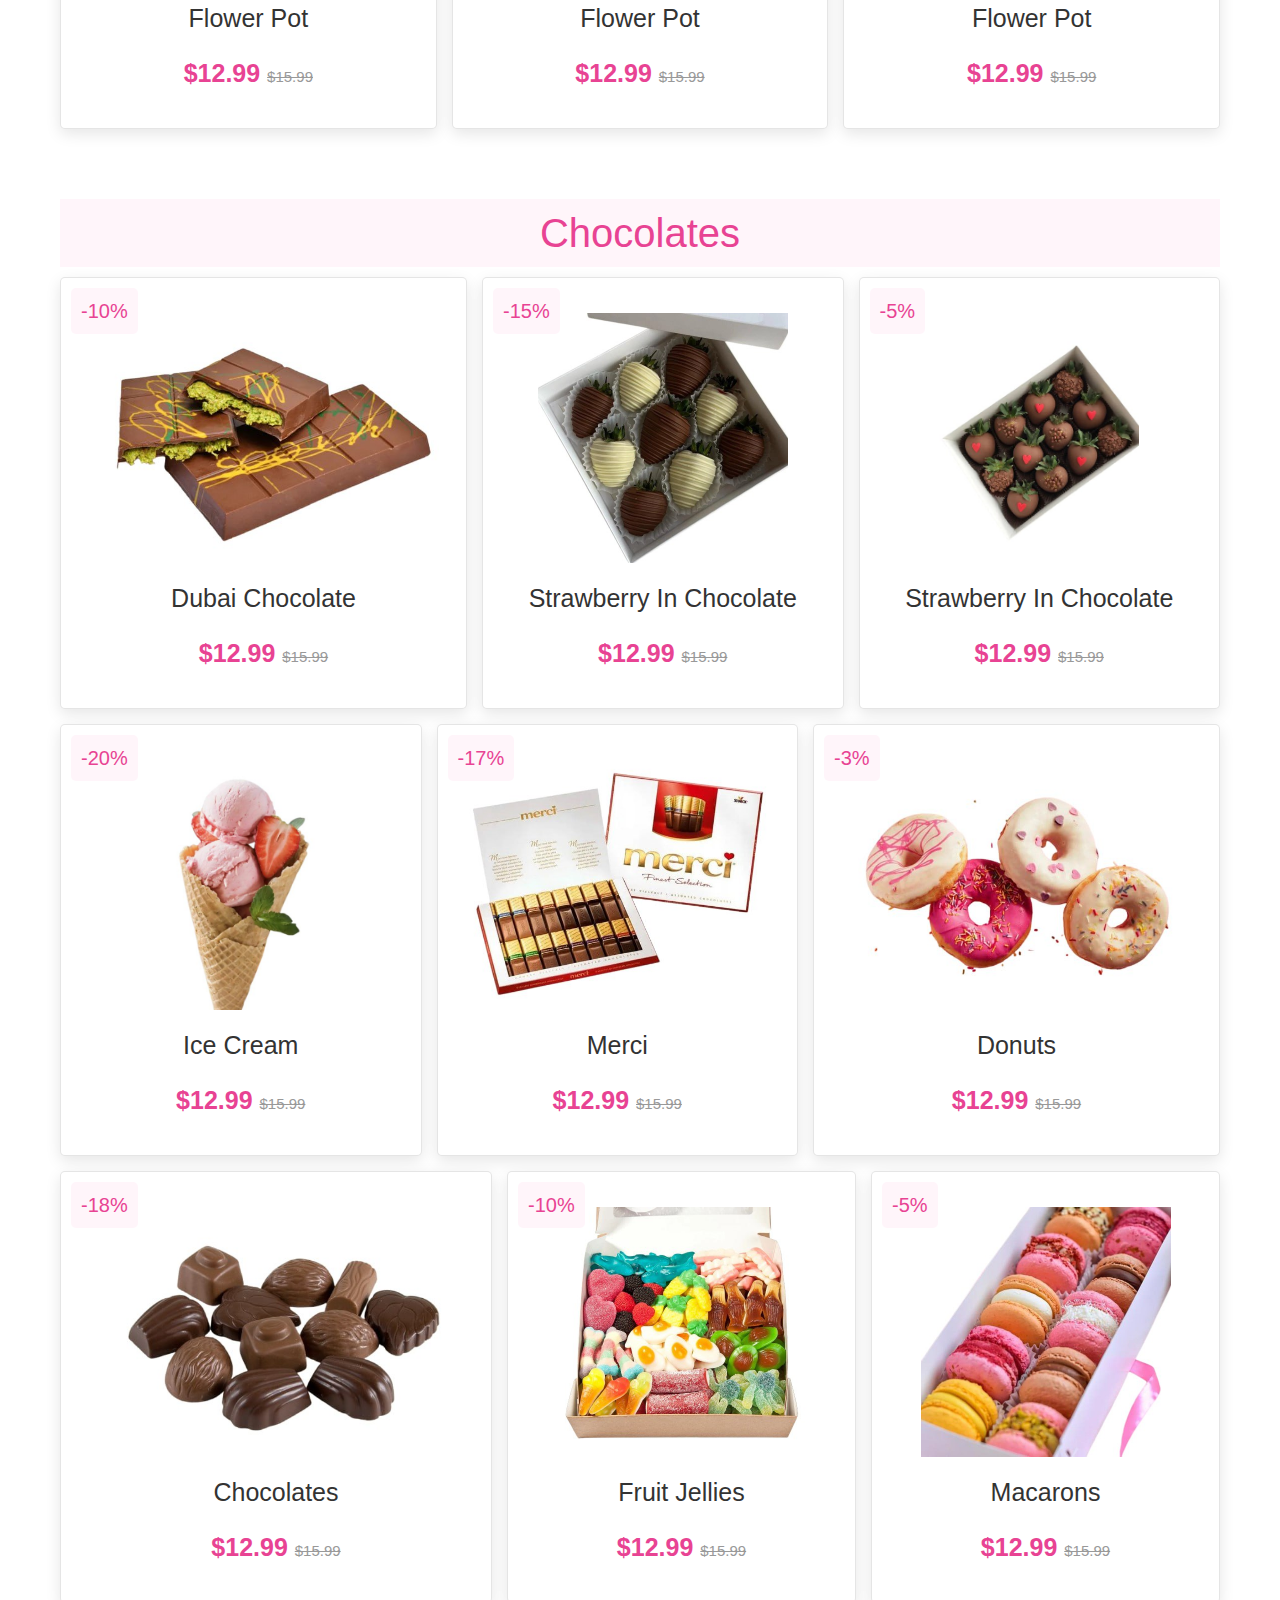
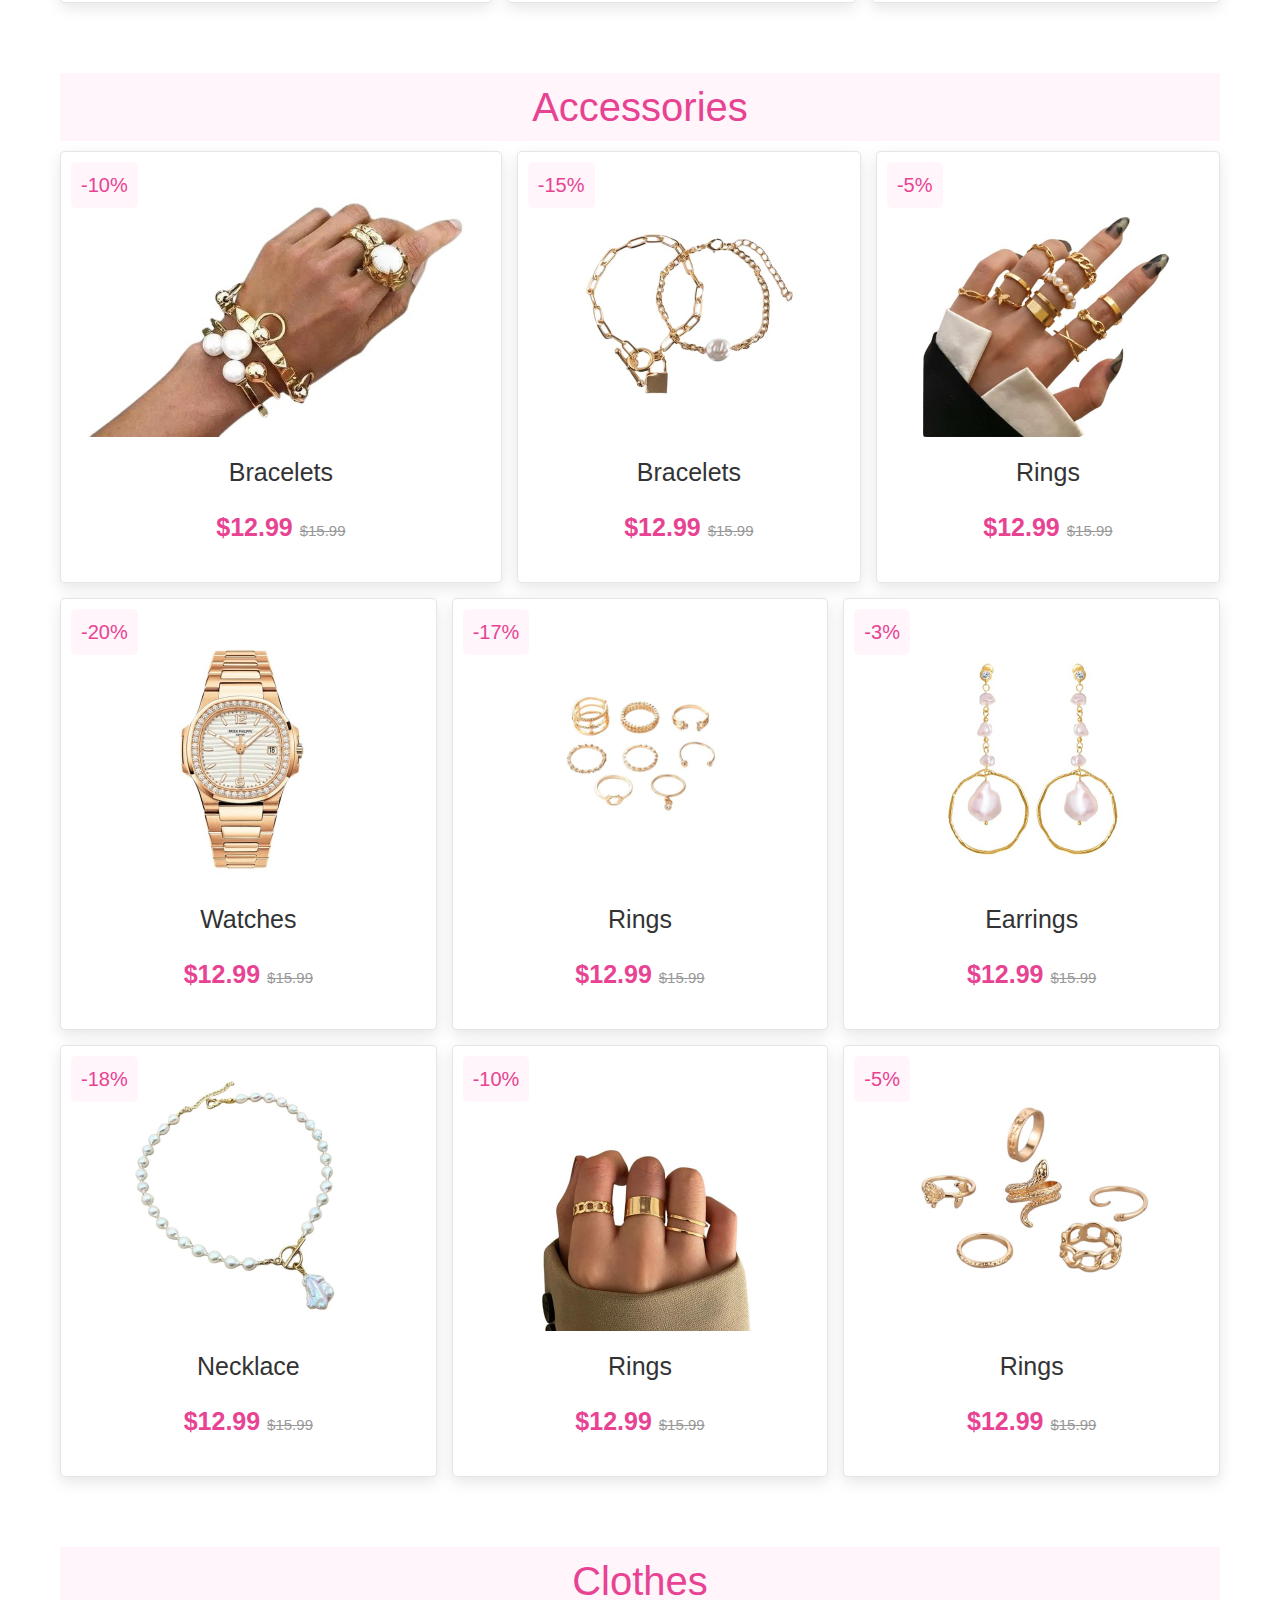
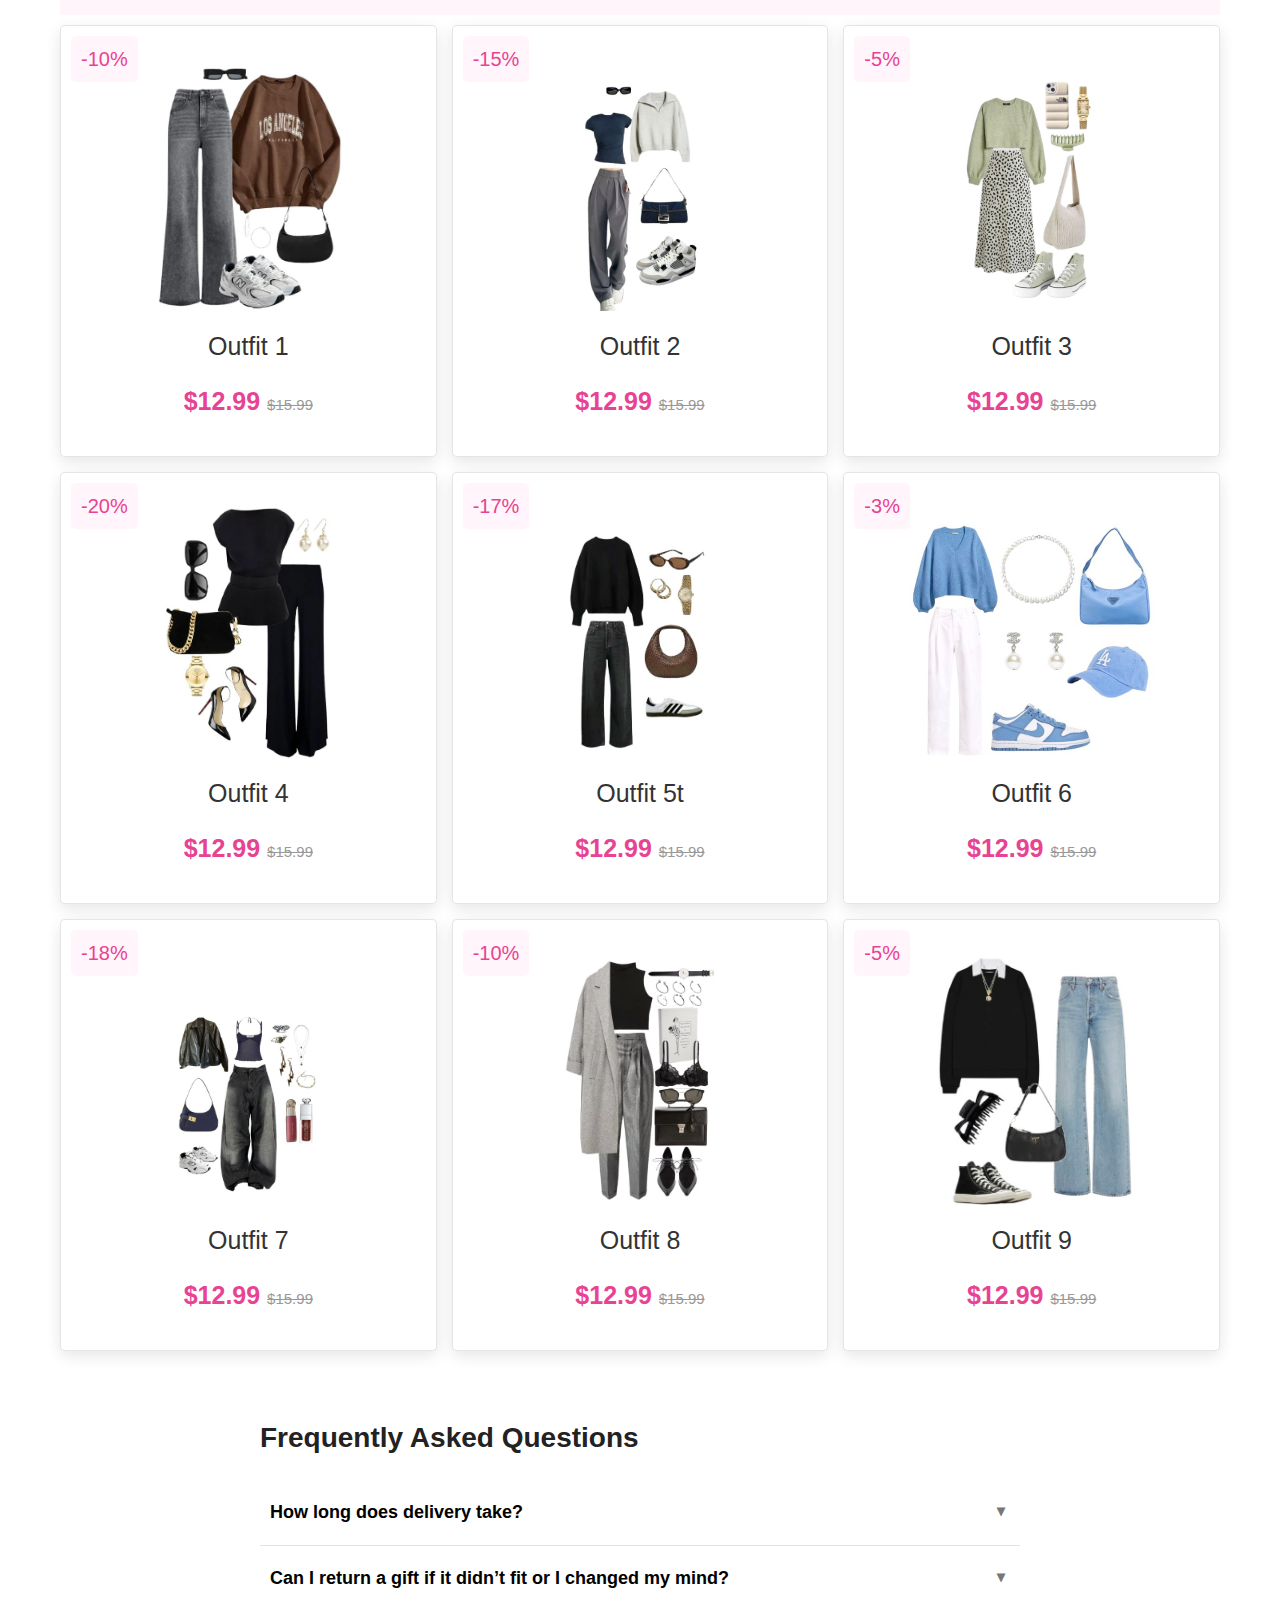
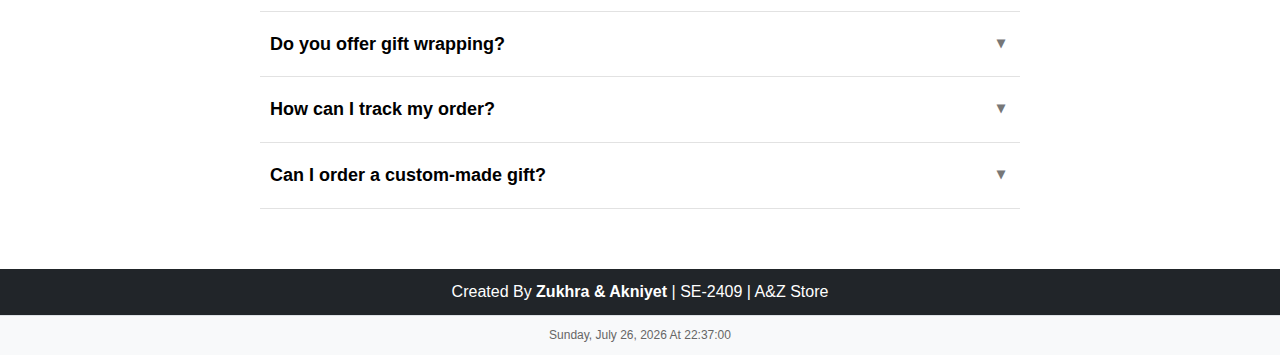
<file: product.html>
<!DOCTYPE html>
<html lang="en">
<head>
  <meta charset="UTF-8">
  <meta http-equiv="X-UA-Compatible" content="IE=edge">
  <meta name="viewport" content="width=device-width, initial-scale=1.0">
  <title>A & Z store</title>


  <link rel="stylesheet" href="https://cdnjs.cloudflare.com/ajax/libs/font-awesome/5.15.3/css/all.min.css">
  <link href="https://cdn.jsdelivr.net/npm/bootstrap@5.3.3/dist/css/bootstrap.min.css" rel="stylesheet">
  <script src="https://cdn.jsdelivr.net/npm/bootstrap@5.3.3/dist/js/bootstrap.bundle.min.js"></script>
  
  <link rel="stylesheet" href="super.css">
  <link rel="stylesheet" href="css/style.css">
  <script src="https://ajax.googleapis.com/ajax/libs/jquery/3.7.1/jquery.min.js"></script>
</head>
<body>
</p>

<nav class="navbar navbar-expand-lg bg-white shadow sticky-top border-bottom" style="padding:10px 0;">
  <div class="container">
    <a class="navbar-brand fw-bold" href="index.html" style="color:#e84393; font-size:2rem;">A&Zstore<span>.</span></a>
    <button class="navbar-toggler" type="button" data-bs-toggle="collapse" data-bs-target="#nav">
      <span class="navbar-toggler-icon"></span>
    </button>
    <div class="collapse navbar-collapse" id="nav">
      <ul class="navbar-nav ms-auto">
        <li class="nav-item"><a class="nav-link" href="index.html">Home</a></li>
        <li class="nav-item"><a class="nav-link active" href="product.html">Products</a></li>
        <li class="nav-item"><a class="nav-link" href="index.html#contact">Contact</a></li>
        <li class="nav-item"><a class="nav-link" href="order.html">Order</a></li>
        <li class="nav-item"><a class="nav-link" href="register.html">Login</a></li>
<li class="nav-item ms-2">
  <button id="themeBtn" class="btn">🌙 Night Mode</button>
</li>
      </ul>
    </div>
  </div>
</nav>
<div class="container my-4 position-relative" style="max-width:640px;">
  <input id="searchInput" class="form-control form-control-lg" placeholder="Search products...">
 <button id="highlightBtn" class="btn btn-pink ms-2">Highlight</button>
  <ul id="searchSuggest" class="list-group position-absolute w-100" style="top:calc(100% + 4px); z-index:1000;"></ul>
</div>
<div id="cartTotal" class="cart-total text-center my-4 mx-auto">
  <span class="cart-icon">🛍️</span>
  <span class="cart-text">Total:</span>
  <b class="cart-amount">$0.00</b>
</div>
<section class="products" id="flowers">
    <h1 class="heading"> <span>Flowers</span> </h1>

    <div class="box-container">

        <div class="box">
            <span class="discount">-10%</span>
            <div class="image">
                <img src="images/img-1.jpg" alt="">
                <div class="icons">
                    <a href="#" class="fas fa-heart"></a>
                    <a href="#" class="cart-btn">add to cart</a>
                    <a href="#" class="fas fa-share"></a>
                </div>
            </div>
            <div class="content">
                <h3>flower pot</h3>
                <div class="price"> $12.99 <span>$15.99</span> </div>
            </div>
        </div>

        <div class="box">
            <span class="discount">-15%</span>
            <div class="image">
                <img src="images/img-2.jpg" alt="">
                <div class="icons">
                    <a href="#" class="fas fa-heart"></a>
                    <a href="#" class="cart-btn">add to cart</a>
                    <a href="#" class="fas fa-share"></a>
                </div>
            </div>
            <div class="content">
                <h3>flower pot</h3>
                <div class="price"> $12.99 <span>$15.99</span> </div>
            </div>
        </div>

        <div class="box">
            <span class="discount">-5%</span>
            <div class="image">
                <img src="images/img-3.jpg" alt="">
                <div class="icons">
                    <a href="#" class="fas fa-heart"></a>
                    <a href="#" class="cart-btn">add to cart</a>
                    <a href="#" class="fas fa-share"></a>
                </div>
            </div>
            <div class="content">
                <h3>flower pot</h3>
                <div class="price"> $12.99 <span>$15.99</span> </div>
            </div>
        </div>

        <div class="box">
            <span class="discount">-20%</span>
            <div class="image">
                <img src="images/img-4.jpg" alt="">
                <div class="icons">
                    <a href="#" class="fas fa-heart"></a>
                    <a href="#" class="cart-btn">add to cart</a>
                    <a href="#" class="fas fa-share"></a>
                </div>
            </div>
            <div class="content">
                <h3>flower pot</h3>
                <div class="price"> $12.99 <span>$15.99</span> </div>
            </div>
        </div>

        <div class="box">
            <span class="discount">-17%</span>
            <div class="image">
                <img src="images/img-5.jpg" alt="">
                <div class="icons">
                    <a href="#" class="fas fa-heart"></a>
                    <a href="#" class="cart-btn">add to cart</a>
                    <a href="#" class="fas fa-share"></a>
                </div>
            </div>
            <div class="content">
                <h3>flower pot</h3>
                <div class="price"> $12.99 <span>$15.99</span> </div>
            </div>
        </div>

        <div class="box">
            <span class="discount">-3%</span>
            <div class="image">
                <img src="images/img-6.jpg" alt="">
                <div class="icons">
                    <a href="#" class="fas fa-heart"></a>
                    <a href="#" class="cart-btn">add to cart</a>
                    <a href="#" class="fas fa-share"></a>
                </div>
            </div>
            <div class="content">
                <h3>flower pot</h3>
                <div class="price"> $12.99 <span>$15.99</span> </div>
            </div>
        </div>

        <div class="box">
            <span class="discount">-18%</span>
            <div class="image">
                <img src="images/img-7.jpg" alt="">
                <div class="icons">
                    <a href="#" class="fas fa-heart"></a>
                    <a href="#" class="cart-btn">add to cart</a>
                    <a href="#" class="fas fa-share"></a>
                </div>
            </div>
            <div class="content">
                <h3>flower pot</h3>
                <div class="price"> $12.99 <span>$15.99</span> </div>
            </div>
        </div>

        <div class="box">
            <span class="discount">-10%</span>
            <div class="image">
                <img src="images/img-8.jpg" alt="">
                <div class="icons">
                    <a href="#" class="fas fa-heart"></a>
                    <a href="#" class="cart-btn">add to cart</a>
                    <a href="#" class="fas fa-share"></a>
                </div>
            </div>
            <div class="content">
                <h3>flower pot</h3>
                <div class="price"> $12.99 <span>$15.99</span> </div>
            </div>
        </div>

        <div class="box">
            <span class="discount">-5%</span>
            <div class="image">
                <img src="images/img-9.jpg" alt="">
                <div class="icons">
                    <a href="#" class="fas fa-heart"></a>
                    <a href="#" class="cart-btn">add to cart</a>
                    <a href="#" class="fas fa-share"></a>
                </div>
            </div>
            <div class="content">
                <h3>flower pot</h3>
                <div class="price"> $12.99 <span>$15.99</span> </div>
            </div>
        </div>

    </div>

</section>

<section class="products" id="chocolates">
    <h1 class="heading"> <span>Chocolates</span> </h1>

    <div class="box-container">

        <div class="box">
            <span class="discount">-10%</span>
            <div class="image">
                <img src="images/choco1.jpg" alt="">
                <div class="icons">
                    <a href="#" class="fas fa-heart"></a>
                    <a href="#" class="cart-btn">add to cart</a>
                    <a href="#" class="fas fa-share"></a>
                </div>
            </div>
            <div class="content">
                <h3>Dubai chocolate</h3>
                <div class="price"> $12.99 <span>$15.99</span> </div>
            </div>
        </div>

        <div class="box">
            <span class="discount">-15%</span>
            <div class="image">
                <img src="images/choco2.jpg" alt="">
                <div class="icons">
                    <a href="#" class="fas fa-heart"></a>
                    <a href="#" class="cart-btn">add to cart</a>
                    <a href="#" class="fas fa-share"></a>
                </div>
            </div>
            <div class="content">
                <h3>Strawberry in chocolate</h3>
                <div class="price"> $12.99 <span>$15.99</span> </div>
            </div>
        </div>

        <div class="box">
            <span class="discount">-5%</span>
            <div class="image">
                <img src="images/choco3.jpg" alt="">
                <div class="icons">
                    <a href="#" class="fas fa-heart"></a>
                    <a href="#" class="cart-btn">add to cart</a>
                    <a href="#" class="fas fa-share"></a>
                </div>
            </div>
            <div class="content">
                <h3>Strawberry in chocolate</h3>
                <div class="price"> $12.99 <span>$15.99</span> </div>
            </div>
        </div>

        <div class="box">
            <span class="discount">-20%</span>
            <div class="image">
                <img src="images/choco4.jpg" alt="">
                <div class="icons">
                    <a href="#" class="fas fa-heart"></a>
                    <a href="#" class="cart-btn">add to cart</a>
                    <a href="#" class="fas fa-share"></a>
                </div>
            </div>
            <div class="content">
                <h3>Ice cream</h3>
                <div class="price"> $12.99 <span>$15.99</span> </div>
            </div>
        </div>

        <div class="box">
            <span class="discount">-17%</span>
            <div class="image">
                <img src="images/choco5.jpg" alt="">
                <div class="icons">
                    <a href="#" class="fas fa-heart"></a>
                    <a href="#" class="cart-btn">add to cart</a>
                    <a href="#" class="fas fa-share"></a>
                </div>
            </div>
            <div class="content">
                <h3>Merci</h3>
                <div class="price"> $12.99 <span>$15.99</span> </div>
            </div>
        </div>

        <div class="box">
            <span class="discount">-3%</span>
            <div class="image">
                <img src="images/choco6.jpg" alt="">
                <div class="icons">
                    <a href="#" class="fas fa-heart"></a>
                    <a href="#" class="cart-btn">add to cart</a>
                    <a href="#" class="fas fa-share"></a>
                </div>
            </div>
            <div class="content">
                <h3>Donuts</h3>
                <div class="price"> $12.99 <span>$15.99</span> </div>
            </div>
        </div>

        <div class="box">
            <span class="discount">-18%</span>
            <div class="image">
                <img src="images/choco7.jpg" alt="">
                <div class="icons">
                    <a href="#" class="fas fa-heart"></a>
                    <a href="#" class="cart-btn">add to cart</a>
                    <a href="#" class="fas fa-share"></a>
                </div>
            </div>
            <div class="content">
                <h3>Chocolates</h3>
                <div class="price"> $12.99 <span>$15.99</span> </div>
            </div>
        </div>

        <div class="box">
            <span class="discount">-10%</span>
            <div class="image">
                <img src="images/choco8.jpg" alt="">
                <div class="icons">
                    <a href="#" class="fas fa-heart"></a>
                    <a href="#" class="cart-btn">add to cart</a>
                    <a href="#" class="fas fa-share"></a>
                </div>
            </div>
            <div class="content">
                <h3>Fruit jellies</h3>
                <div class="price"> $12.99 <span>$15.99</span> </div>
            </div>
        </div>

        <div class="box">
            <span class="discount">-5%</span>
            <div class="image">
                <img src="images/choco9.jpg" alt="">
                <div class="icons">
                    <a href="#" class="fas fa-heart"></a>
                    <a href="#" class="cart-btn">add to cart</a>
                    <a href="#" class="fas fa-share"></a>
                </div>
            </div>
            <div class="content">
                <h3>Macarons</h3>
                <div class="price"> $12.99 <span>$15.99</span> </div>
            </div>
        </div>

    </div>

</section>

<section class="products" id="accessories">
    <h1 class="heading"> <span>Accessories</span> </h1>

    <div class="box-container">

        <div class="box">
            <span class="discount">-10%</span>
            <div class="image">
                <img src="images/acc3.jpg" alt="">
                <div class="icons">
                    <a href="#" class="fas fa-heart"></a>
                    <a href="#" class="cart-btn">add to cart</a>
                    <a href="#" class="fas fa-share"></a>
                </div>
            </div>
            <div class="content">
                <h3>Bracelets</h3>
                <div class="price"> $12.99 <span>$15.99</span> </div>
            </div>
        </div>

        <div class="box">
            <span class="discount">-15%</span>
            <div class="image">
                <img src="images/accc1.jpg" alt="">
                <div class="icons">
                    <a href="#" class="fas fa-heart"></a>
                    <a href="#" class="cart-btn">add to cart</a>
                    <a href="#" class="fas fa-share"></a>
                </div>
            </div>
            <div class="content">
                <h3>Bracelets</h3>
                <div class="price"> $12.99 <span>$15.99</span> </div>
            </div>
        </div>

        <div class="box">
            <span class="discount">-5%</span>
            <div class="image">
                <img src="images/acc2.jpg" alt="">
                <div class="icons">
                    <a href="#" class="fas fa-heart"></a>
                    <a href="#" class="cart-btn">add to cart</a>
                    <a href="#" class="fas fa-share"></a>
                </div>
            </div>
            <div class="content">
                <h3>Rings</h3>
                <div class="price"> $12.99 <span>$15.99</span> </div>
            </div>
        </div>

        <div class="box">
            <span class="discount">-20%</span>
            <div class="image">
                <img src="images/acc4.jpg" alt="">
                <div class="icons">
                    <a href="#" class="fas fa-heart"></a>
                    <a href="#" class="cart-btn">add to cart</a>
                    <a href="#" class="fas fa-share"></a>
                </div>
            </div>
            <div class="content">
                <h3>Watches</h3>
                <div class="price"> $12.99 <span>$15.99</span> </div>
            </div>
        </div>

        <div class="box">
            <span class="discount">-17%</span>
            <div class="image">
                <img src="images/acc5.jpg" alt="">
                <div class="icons">
                    <a href="#" class="fas fa-heart"></a>
                    <a href="#" class="cart-btn">add to cart</a>
                    <a href="#" class="fas fa-share"></a>
                </div>
            </div>
            <div class="content">
                <h3>Rings</h3>
                <div class="price"> $12.99 <span>$15.99</span> </div>
            </div>
        </div>

        <div class="box">
            <span class="discount">-3%</span>
            <div class="image">
                <img src="images/acc6.jpg" alt="">
                <div class="icons">
                    <a href="#" class="fas fa-heart"></a>
                    <a href="#" class="cart-btn">add to cart</a>
                    <a href="#" class="fas fa-share"></a>
                </div>
            </div>
            <div class="content">
                <h3>Earrings</h3>
                <div class="price"> $12.99 <span>$15.99</span> </div>
            </div>
        </div>

        <div class="box">
            <span class="discount">-18%</span>
            <div class="image">
                <img src="images/acc7.jpg" alt="">
                <div class="icons">
                    <a href="#" class="fas fa-heart"></a>
                    <a href="#" class="cart-btn">add to cart</a>
                    <a href="#" class="fas fa-share"></a>
                </div>
            </div>
            <div class="content">
                <h3>Necklace</h3>
                <div class="price"> $12.99 <span>$15.99</span> </div>
            </div>
        </div>

        <div class="box">
            <span class="discount">-10%</span>
            <div class="image">
                <img src="images/acc8.jpg" alt="">
                <div class="icons">
                    <a href="#" class="fas fa-heart"></a>
                    <a href="#" class="cart-btn">add to cart</a>
                    <a href="#" class="fas fa-share"></a>
                </div>
            </div>
            <div class="content">
                <h3>Rings</h3>
                <div class="price"> $12.99 <span>$15.99</span> </div>
            </div>
        </div>

        <div class="box">
            <span class="discount">-5%</span>
            <div class="image">
                <img src="images/acc9.jpg" alt="">
                <div class="icons">
                    <a href="#" class="fas fa-heart"></a>
                    <a href="#" class="cart-btn">add to cart</a>
                    <a href="#" class="fas fa-share"></a>
                </div>
            </div>
            <div class="content">
                <h3>Rings</h3>
                <div class="price"> $12.99 <span>$15.99</span> </div>
            </div>
        </div>

    </div>

</section>

<section class="products" id="clothes">
    <h1 class="heading"> <span>Clothes</span> </h1>

    <div class="box-container">

        <div class="box">
            <span class="discount">-10%</span>
            <div class="image">
                <img src="images/clo1.jpg" alt="">
                <div class="icons">
                    <a href="#" class="fas fa-heart"></a>
                    <a href="#" class="cart-btn">add to cart</a>
                    <a href="#" class="fas fa-share"></a>
                </div>
            </div>
            <div class="content">
                <h3>Outfit 1</h3>
                <div class="price"> $12.99 <span>$15.99</span> </div>
            </div>
        </div>

        <div class="box">
            <span class="discount">-15%</span>
            <div class="image">
                <img src="images/clo2.jpg" alt="">
                <div class="icons">
                    <a href="#" class="fas fa-heart"></a>
                    <a href="#" class="cart-btn">add to cart</a>
                    <a href="#" class="fas fa-share"></a>
                </div>
            </div>
            <div class="content">
                <h3>Outfit 2</h3>
                <div class="price"> $12.99 <span>$15.99</span> </div>
            </div>
        </div>

        <div class="box">
            <span class="discount">-5%</span>
            <div class="image">
                <img src="images/clo3.jpg" alt="">
                <div class="icons">
                    <a href="#" class="fas fa-heart"></a>
                    <a href="#" class="cart-btn">add to cart</a>
                    <a href="#" class="fas fa-share"></a>
                </div>
            </div>
            <div class="content">
                <h3>Outfit 3</h3>
                <div class="price"> $12.99 <span>$15.99</span> </div>
            </div>
        </div>

        <div class="box">
            <span class="discount">-20%</span>
            <div class="image">
                <img src="images/clo4.jpg" alt="">
                <div class="icons">
                    <a href="#" class="fas fa-heart"></a>
                    <a href="#" class="cart-btn">add to cart</a>
                    <a href="#" class="fas fa-share"></a>
                </div>
            </div>
            <div class="content">
                <h3>Outfit 4</h3>
                <div class="price"> $12.99 <span>$15.99</span> </div>
            </div>
        </div>

        <div class="box">
            <span class="discount">-17%</span>
            <div class="image">
                <img src="images/clo5.jpg" alt="">
                <div class="icons">
                    <a href="#" class="fas fa-heart"></a>
                    <a href="#" class="cart-btn">add to cart</a>
                    <a href="#" class="fas fa-share"></a>
                </div>
            </div>
            <div class="content">
                <h3>Outfit 5t</h3>
                <div class="price"> $12.99 <span>$15.99</span> </div>
            </div>
        </div>

        <div class="box">
            <span class="discount">-3%</span>
            <div class="image">
                <img src="images/clo6.jpg" alt="">
                <div class="icons">
                    <a href="#" class="fas fa-heart"></a>
                    <a href="#" class="cart-btn">add to cart</a>
                    <a href="#" class="fas fa-share"></a>
                </div>
            </div>
            <div class="content">
                <h3>Outfit 6</h3>
                <div class="price"> $12.99 <span>$15.99</span> </div>
            </div>
        </div>

        <div class="box">
            <span class="discount">-18%</span>
            <div class="image">
                <img src="images/clo7.jpg" alt="">
                <div class="icons">
                    <a href="#" class="fas fa-heart"></a>
                    <a href="#" class="cart-btn">add to cart</a>
                    <a href="#" class="fas fa-share"></a>
                </div>
            </div>
            <div class="content">
                <h3>Outfit 7</h3>
                <div class="price"> $12.99 <span>$15.99</span> </div>
            </div>
        </div>

        <div class="box">
            <span class="discount">-10%</span>
            <div class="image">
                <img src="images/clo8.jpg" alt="">
                <div class="icons">
                    <a href="#" class="fas fa-heart"></a>
                    <a href="#" class="cart-btn">add to cart</a>
                    <a href="#" class="fas fa-share"></a>
                </div>
            </div>
            <div class="content">
                <h3>Outfit 8</h3>
                <div class="price"> $12.99 <span>$15.99</span> </div>
            </div>
        </div>

        <div class="box">
            <span class="discount">-5%</span>
            <div class="image">
                <img src="images/clo9.jpg" alt="">
                <div class="icons">
                    <a href="#" class="fas fa-heart"></a>
                    <a href="#" class="cart-btn">add to cart</a>
                    <a href="#" class="fas fa-share"></a>
                </div>
            </div>
            <div class="content">
                <h3>Outfit 9</h3>
                <div class="price"> $12.99 <span>$15.99</span> </div>
            </div>
        </div>

    </div>

</section> 

<section class="faq-section">
  <h2 class="faq-title">Frequently Asked Questions</h2>

  <div class="faq-item">
    <button class="faq-question">How long does delivery take?</button>
    <div class="faq-answer">
      <p>Delivery usually takes 3–5 business days. During holidays it can be longer, but we’ll keep you updated by email.</p>
    </div>
  </div>

  <div class="faq-item">
    <button class="faq-question">Can I return a gift if it didn’t fit or I changed my mind?</button>
    <div class="faq-answer">
      <p>Yes, returns/exchanges are available within 14 days after receiving. The item must be unused and in original packaging.</p>
    </div>
  </div>

  <div class="faq-item">
    <button class="faq-question">Do you offer gift wrapping?</button>
    <div class="faq-answer">
      <p>Absolutely! Free gift wrapping with ribbon and a personalized note — select “Gift Wrap” at checkout.</p>
    </div>
  </div>

  <div class="faq-item">
    <button class="faq-question">How can I track my order?</button>
    <div class="faq-answer">
      <p>After shipping you’ll get an email with a tracking number and a link to follow your package in real time.</p>
    </div>
  </div>

  <div class="faq-item">
    <button class="faq-question">Can I order a custom-made gift?</button>
    <div class="faq-answer">
      <p>Yes! We accept custom orders. Write via the “Contact” page or Instagram and we’ll discuss your personalized design.</p>
    </div>
  </div>
</section>


<style>
.faq-section {
  max-width: 800px;
  margin: 60px auto;
  padding: 0 20px;
  font-family: "Arial", sans-serif;
}
.faq-title {
  font-size: 28px;
  font-weight: 700;
  margin-bottom: 25px;
  color: #222;
}


.faq-item {
  border-bottom: 1px solid #e2e2e2;
  overflow: hidden;
}


.faq-question {
  width: 100%;
  background: #fff;
  border: none;
  outline: none;
  text-align: left;
  font-size: 18px;
  font-weight: 600;
  padding: 18px 10px;
  cursor: pointer;
  position: relative;
  transition: background 0.3s;
}
.faq-question:hover {
  background: #fafafa;
}


.faq-question::after {
  content: "▾";
  position: absolute;
  right: 15px;
  font-size: 16px;
  color: #777;
  transition: transform 0.3s ease;
}
.faq-item.active .faq-question::after {
  transform: rotate(180deg);
}


.faq-answer {
  max-height: 0;
  opacity: 0;
  overflow: hidden;
  transition: all 0.4s ease;
}
.faq-answer p {
  margin: 0;
  padding: 0 0 15px 10px;
  color: #444;
  line-height: 1.6;
}


.faq-item.active .faq-answer {
  max-height: 300px;
  opacity: 1;
}
</style>


<script>
  const faqItems = document.querySelectorAll('.faq-item');

  faqItems.forEach(item => {
    const question = item.querySelector('.faq-question');

    question.addEventListener('click', () => {
      faqItems.forEach(el => {
        if (el !== item) el.classList.remove('active');
      });
      item.classList.toggle('active');
    });
  });
</script>

 <footer class="bg-dark text-white text-center py-3">
    <p class="mb-0">Created by <b>Zukhra & Akniyet</b> | SE-2409 | A&Z Store</p>
  </footer>
<footer class="text-center py-3 bg-light border-top">
  <p id="currentDateTimeFooter" style="margin: 0; font-size: 1.2rem; color:#666;"></p>
</footer>
<script src="main.js"></script>
</body>
</html>
</file>
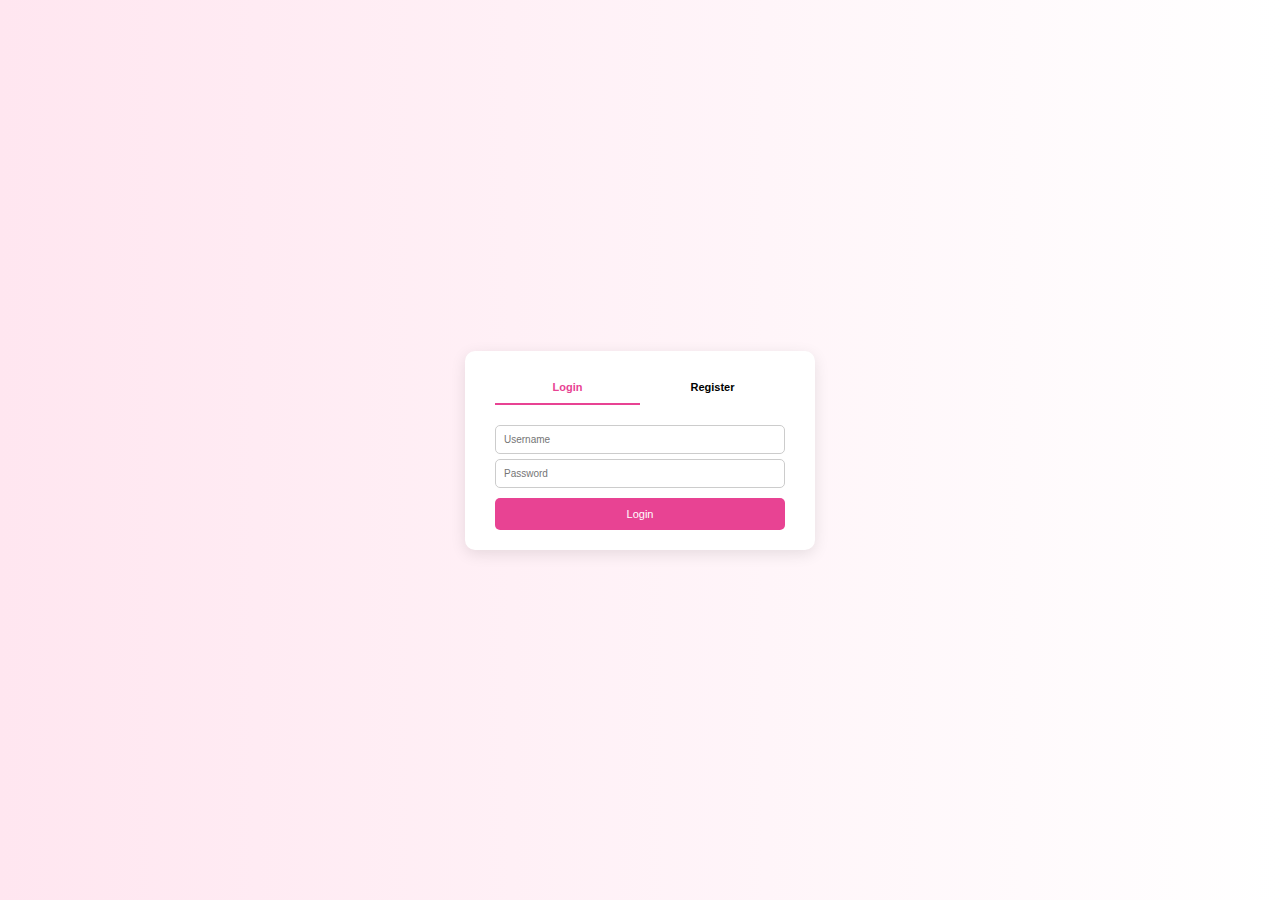
<file: register.html>
<!DOCTYPE html>
<html lang="en">
<head>
  <meta charset="UTF-8">
  <meta name="viewport" content="width=device-width, initial-scale=1.0">
  <link rel="stylesheet" href="super.css">
  <script src="https://ajax.googleapis.com/ajax/libs/jquery/3.7.1/jquery.min.js"></script>
  <title>Login & Register</title>
  <style>
    body {
      margin: 0;
      font-family: Arial, sans-serif;
      background: linear-gradient(to right, #ffe6f0, #fff);
      height: 100vh;
      display: flex;
      justify-content: center;  
      align-items: center;      
    }

    .form-wrapper {
      background: #fff;
      padding: 2rem 3rem;
      border-radius: 1rem;
      box-shadow: 0 4px 15px rgba(0,0,0,0.1);
      width: 350px;
      display: flex;
      flex-direction: column;
      gap: 1rem;
    }

    .form-switch {
      display: flex;
      justify-content: space-around;
      margin-bottom: 1rem;
    }

    .form-switch button {
      flex: 1;
      padding: 1rem;
      background: none;
      border: none;
      font-size: 1.1rem;
      font-weight: bold;
      cursor: pointer;
      border-bottom: 2px solid transparent;
    }

    .form-switch button.active {
      color: #e84393;
      border-bottom: 2px solid #e84393;
    }

    .form {
      display: none; 
      flex-direction: column;
      gap: 0.5rem;
    }

    .form.active {
      display: flex; 
    }

    .form input {
      padding: 0.8rem;
      border: 1px solid #ccc;
      border-radius: 0.5rem;
      font-size: 1rem;
    }

    .form button {
      padding: 1rem;
      border: none;
      border-radius: 0.5rem;
      background: #e84393;
      color: #fff;
      font-size: 1.1rem;
      cursor: pointer;
      margin-top: 0.5rem;
    }

    .form button:hover {
      background: #333;
    }

    .error {
      color: #e63946;
      font-size: 0.85rem;
      min-height: 1em;
    }

    .success {
      color: #2a9d8f;
      font-size: 0.9rem;
      text-align: center;
      margin-top: 10px;
    }

    input.invalid {
      border-color: #72131a;
      box-shadow: 0 0 4px rgba(230,57,70,0.3);
    }
  </style>
</head>
<body>

  <div class="form-wrapper">
    <div class="form-switch">
      <button id="loginBtn" class="active">Login</button>
      <button id="registerBtn">Register</button>
    </div>

    <form class="form active" id="loginForm">
      <input type="text" id="loginUser" placeholder="Username">
      <input type="password" id="loginPass" placeholder="Password">
      <button type="submit">Login</button>
    </form>

    <form class="form" id="registerForm">
      <input type="text" id="regUser" placeholder="Username">
      <small class="error"></small>

      <input type="email" id="regEmail" placeholder="Email">
      <small class="error"></small>

      <input type="password" id="regPass" placeholder="Password">
      <small class="error"></small>

      <input type="password" id="regConfirm" placeholder="Confirm Password">
      <small class="error"></small>

      <button type="submit">Register</button>
      <p id="successMsg" class="success" hidden>Registration successful!</p>
    </form>
  </div>

  <script>
    const loginBtn = document.getElementById('loginBtn');
    const registerBtn = document.getElementById('registerBtn');
    const loginForm = document.getElementById('loginForm');
    const registerForm = document.getElementById('registerForm');

    loginBtn.addEventListener('click', () => {
      loginForm.classList.add('active');
      registerForm.classList.remove('active');
      loginBtn.classList.add('active');
      registerBtn.classList.remove('active');
    });

    registerBtn.addEventListener('click', () => {
      registerForm.classList.add('active');
      loginForm.classList.remove('active');
      registerBtn.classList.add('active');
      loginBtn.classList.remove('active');
    });

   
    const regEmail = document.getElementById('regEmail');
    const regPass = document.getElementById('regPass');
    const regConfirm = document.getElementById('regConfirm');
    const regForm = document.getElementById('registerForm');
    const successMsg = document.getElementById('successMsg');

    function showError(input, message) {
      const small = input.nextElementSibling;
      small.textContent = message;
      if (message) input.classList.add('invalid');
      else input.classList.remove('invalid');
    }

    regForm.addEventListener('submit', function(e) {
      e.preventDefault();
      successMsg.hidden = true;

      let valid = true;

  
      const emailVal = regEmail.value.trim();
      const emailValid = /^[^\s@]+@[^\s@]+\.[^\s@]+$/.test(emailVal);
      if (!emailValid) {
        showError(regEmail, 'Enter a valid email address');
        valid = false;
      } else showError(regEmail, '');

     
      const passVal = regPass.value.trim();
      if (passVal.length < 6) {
        showError(regPass, 'Password must be at least 6 characters');
        valid = false;
      } else showError(regPass, '');

      if (regConfirm.value.trim() !== passVal || regConfirm.value === '') {
        showError(regConfirm, 'Passwords do not match');
        valid = false;
      } else showError(regConfirm, '');


      const userVal = document.getElementById('regUser').value.trim();
      const userInput = document.getElementById('regUser');
      if (userVal === '') {
        showError(userInput, 'Username is required');
        valid = false;
      } else showError(userInput, '');

 
      if (valid) {
        regForm.reset();
        successMsg.hidden = false;
      }
    });
  </script>
<footer class="text-center py-3 bg-light border-top">
  <p id="currentDateTimeFooter" style="margin: 0; font-size: 1.2rem; color:#666;"></p>
</footer>
<script src="main.js"></script>
</body>
</html>
</file>
<file: css/style.css>
:root {
  --pink: #e84393;
}

* {
  margin: 0;
  padding: 0;
  box-sizing: border-box;
  font-family: Verdana, Geneva, Tahoma, sans-serif;
  outline: none;
  border: none;
  text-decoration: none;
  text-transform: capitalize;
  transition: 0.2s linear;
}

html {
  font-size: 62.5%;
  scroll-behavior: smooth;
  scroll-padding-top: 6rem;
  overflow-x: hidden;
}

section {
  padding: 2rem;
  margin: 0 auto;
  max-width: 1200px;
}

.heading {
  text-align: center;
  font-size: 4rem;
  color: #333;
  padding: 1rem;
  margin: 2rem 0;
  background: rgba(255, 51, 153, 0.05);
}

.heading span {
  color: var(--pink);
}

.btn {
  display: inline-block;
  margin-top: 1rem;
  border-radius: 5rem;
  background: #333;
  color: #fff;
  padding: 1rem 3rem;
  cursor: pointer;
  font-size: 1.8rem;
}

.btn:hover {
  background: var(--pink);
}

header {
  position: fixed;
  top: 0;
  left: 0;
  right: 0;
  background: #fff;
  z-index: 1000;
  box-shadow: 0 0.5rem 1rem rgba(0, 0, 0, 0.1);
}

header .flex {
  display: flex;
  align-items: center;
  justify-content: space-between;
}

header .logo {
  font-size: 3rem;
  color: #333;
  font-weight: bolder;
}

header .logo span {
  color: var(--pink);
}

header .navbar a {
  font-size: 2rem;
  padding: 0 1.5rem;
  color: #666;
}

header .navbar a:hover {
  color: var(--pink);
}

header .icons a {
  font-size: 2.5rem;
  color: #333;
  margin-left: 1.5rem;
}

header .icons a:hover {
  color: var(--pink);
}

header #toggler {
  display: none;
}

header .fa-bars {
  font-size: 3rem;
  color: #333;
  border-radius: 0.5rem;
  padding: 0.5rem 1.5rem;
  cursor: pointer;
  border: 0.1rem solid rgba(0, 0, 0, 0.3);
  display: none;
}

.home {
  display: flex;
  align-items: center;
  justify-content: flex-start;
  min-height: 90vh;
  overflow: hidden;
}

.home-container {
  background: url("../images/wp.jpg") no-repeat center center;
  background-size: cover;
  background-attachment: fixed;
  overflow: hidden;
}

.home .content {
  max-width: 50rem;
}

.home .content h3 {
  font-size: 6rem;
  color: #333;
}

.home .content span {
  font-size: 3.5rem;
  color: var(--pink);
  padding: 1rem 0;
  line-height: 1.5;
}

.home .content p {
  font-size: 1.5rem;
  color: #666;
  padding: 1rem 0;
  line-height: 1.8;
}

.products {
  margin: 60px auto;
  padding: 20px;
  text-align: center;
}

.section-title {
  display: block;
  width: 100%;
  background: #fff5f9;
  padding: 15px 0;
  margin-bottom: 40px;
  font-size: 2rem;
  font-weight: bold;
}

.section-title span {
  color: var(--pink);
}

.products .box-container {
  display: flex;
  flex-wrap: wrap;
  gap: 1.5rem;
}

.products .box-container .box {
  flex: 1 1 30rem;
  box-shadow: 0 0.5rem 1.5rem rgba(0, 0, 0, 0.1);
  border-radius: 0.5rem;
  border: 0.1rem solid rgba(0, 0, 0, 0.1);
  position: relative;
  background-color: white;
}

.products .box-container .box .discount {
  position: absolute;
  top: 1rem;
  left: 1rem;
  padding: 0.7rem 1rem;
  font-size: 2rem;
  color: var(--pink);
  background: rgba(255, 51, 153, 0.05);
  z-index: 1;
  border-radius: 0.5rem;
}

.products .box-container .box .image {
  position: relative;
  text-align: center;
  padding-top: 2rem;
  overflow: hidden;
}

.products .box-container .box .image img {
  height: 25rem;
}

.products .box-container .box:hover .image img {
  transform: scale(1.1);
}

.products .box-container .box .image .icons {
  position: absolute;
  bottom: -7rem;
  left: 0;
  right: 0;
  display: flex;
}

.products .box-container .box:hover .image .icons {
  bottom: 0;
}

.products .box-container .box .image .icons a {
  height: 5rem;
  line-height: 5rem;
  font-size: 2rem;
  width: 50%;
  background: var(--pink);
  color: #fff;
}

.products .box-container .box .image .icons .cart-btn {
  border-left: 0.1rem solid #fff7;
  border-right: 0.1rem solid #fff7;
  width: 100%;
}

.products .box-container .box .image .icons a:hover {
  background: #333;
}

.products .box-container .box .content {
  padding: 2rem;
  text-align: center;
}

.products .box-container .box .content h3 {
  font-size: 2.5rem;
  color: #333;
}

.products .box-container .box .content .price {
  font-size: 2.5rem;
  color: var(--pink);
  font-weight: bolder;
  padding-top: 1rem;
}

.products .box-container .box .content .price span {
  font-size: 1.5rem;
  color: #999;
  font-weight: lighter;
  text-decoration: line-through;
}

#gallery {
  background: #fdeef5;
  padding: 60px 0;
  display: flex;
  justify-content: center;
}

#gallery .carousel {
  width: 70%;
  max-width: 900px;
  border-radius: 1rem;
  box-shadow: 0 6px 20px rgba(0, 0, 0, 0.1);
  overflow: hidden;
}

#gallery .carousel-inner img {
  width: 100%;
  height: auto;
  object-fit: contain;
  background-color: #fff;
  border-radius: 0.5rem;
}

@media (max-width: 991px) {
  html {
    font-size: 55%;
  }

  .home {
    background-position: left;
  }
}

@media (max-width: 768px) {
  header .fa-bars {
    display: block;
  }

  header .navbar {
    position: absolute;
    top: 100%;
    left: 0;
    right: 0;
    background: #eee;
    border-top: 0.1rem solid rgba(0, 0, 0, 0.1);
    clip-path: polygon(0 0, 100% 0, 100% 0, 0 0);
  }

  header #toggler:checked ~ .navbar {
    clip-path: polygon(0 0, 100% 0, 100% 100%, 0% 100%);
  }

  header .navbar a {
    margin: 1.5rem;
    padding: 1.5rem;
    background: #fff;
    border: 0.1rem solid rgba(0, 0, 0, 0.1);
    display: block;
  }

  .home .content h3 {
    font-size: 5rem;
  }

  .home .content span {
    font-size: 2.5rem;
  }
}

@media (max-width: 450px) {
  html {
    font-size: 50%;
  }

  .heading {
    font-size: 3rem;
  }
}

#themeBtn {
  background: #e84393;
  color: #fff;
  border: none;
  border-radius: 25px;
  padding: 6px 16px;
  font-weight: 600;
  transition: all 0.3s ease;
}

#themeBtn:hover {
  background: #333;
  color: #fff;
}

.nav-item {
  padding: 5px;
}

.focused {
  background-color: #e80d94;
  color: white;
}

#popupForm {
  position: fixed;
  top: 50%;
  left: 50%;
  transform: translate(-50%, -50%);
  background-color: white;
  padding: 20px;
  border: 1px solid #ccc;
  box-shadow: 0 4px 8px rgba(0, 0, 0, 0.1);
  z-index: 1000;
}

#overlay {
  position: fixed;
  top: 0;
  left: 0;
  width: 100%;
  height: 100%;
  background-color: rgba(0, 0, 0, 0.5);
  z-index: 999;
}

.close-btn {
  background-color: red;
  color: white;
  padding: 5px 10px;
  cursor: pointer;
  border: none;
}

.star {
  font-size: 30px;
  color: gray;
  cursor: pointer;
  transition: color 0.3s ease;
}

.star.active {
  color: gold;
}

.star.bxs-star {
  color: gold;
}

.error {
  margin-top: 5px;
  font-size: 0.9rem;
  color: red;
}

#phoneError {
  display: none;
  font-size: 0.9rem;
  color: red;
}

#showTimeButton {
  background-color: rgb(32, 31, 31);
  color: white;
  padding: 10px 10px;
  font-size: 1.2rem;
  border: none;
  text-align: center;
  cursor: pointer;
  transition: background-color 0.3s ease;
}

#showTimeButton:hover {
  background-color: #ba3566;
}

#showTimeButton {
  border-radius: 0;
}
mark.hl { background:#ffe08a; padding:0 .15em; border-radius:.2em; }
/* === Pretty Copy widget === */
.copy-widget{
  max-width: 980px;
  margin: 28px auto;
  display: flex;
  align-items: center;
  position: relative;
}
.copy-input{
  flex: 1;
  height: 56px;
  padding: 0 18px;
  border: 2px solid #f2d2e1;
  border-radius: 999px;
  background: #fff;
  font-size: 1.05rem;
  outline: none;
  box-shadow: 0 8px 22px rgba(232,67,147,.08);
  transition: border-color .2s, box-shadow .2s, background .2s, color .2s;
}
.copy-input:focus{
  border-color: #e84393;
  box-shadow: 0 10px 26px rgba(232,67,147,.15);
}
.copy-btn.pretty{
  --pink:#e84393;
  --pink2:#ff6aa8;
  height: 56px;
  margin-left: -14px; /* небольшое наложение на input */
  padding: 0 24px;
  border: none;
  border-radius: 999px;
  background: linear-gradient(135deg,var(--pink),var(--pink2));
  color: #fff;
  font-weight: 600;
  letter-spacing: .2px;
  display: inline-flex;
  align-items: center;
  gap: .55rem;
  white-space: nowrap;
  box-shadow: 0 10px 24px rgba(232,67,147,.28);
  cursor: pointer;
  transition: transform .08s ease, box-shadow .2s ease, filter .2s ease;
}
.copy-btn.pretty:hover{ transform: translateY(-1px); box-shadow: 0 14px 28px rgba(232,67,147,.32); }
.copy-btn.pretty:active{ transform: translateY(0); filter: brightness(.96); }
.copy-btn.pretty i{ font-size: 1rem; opacity: .95; }

/* мини-тост */
.copy-toast{
  position: absolute;
  right: 16px;
  top: -8px;
  background: #222;
  color: #fff;
  padding: 6px 10px;
  font-size: .85rem;
  border-radius: 10px;
  box-shadow: 0 8px 18px rgba(0,0,0,.18);
  opacity: 0;
  transform: translateY(-6px);
  transition: opacity .25s, transform .25s;
}
.copy-toast.show{ opacity: 1; transform: translateY(-12px); }

/* тёмная тема */
.dark-mode .copy-input{ background:#1c1c1c; border-color:#333; color:#eee; box-shadow:none; }
.dark-mode .copy-toast{ background:#333; }
/* Розовая кнопка в стиле сайта */
.btn-pink{
  --pink:#e84393;           /* основной фирменный */
  --pink2:#ff6aa8;          /* светлее для градиента */
  background: linear-gradient(135deg,var(--pink),var(--pink2));
  color:#fff;
  border:none;
  border-radius: 999px;     /* «пилюля» */
  padding: 14px 26px;
  font-weight: 600;
  letter-spacing: .2px;
  box-shadow: 0 10px 24px rgba(232,67,147,.28);
  transition: transform .08s ease, box-shadow .2s ease, filter .2s ease;
}
.btn-pink:hover{ filter: brightness(1.04); box-shadow: 0 14px 28px rgba(232,67,147,.34); }
.btn-pink:active{ transform: translateY(1px); }

/* тёмная тема — чуть меньше тени */
.dark-mode .btn-pink{ box-shadow: 0 6px 18px rgba(232,67,147,.22); }
/* --- Keep .btn-pink text always white --- */
.btn-pink{
  /* для Bootstrap 5 переменных */
  --bs-btn-color: #fff;
  --bs-btn-hover-color: #fff;
  --bs-btn-active-color: #fff;
  --bs-btn-disabled-color: #fff;
}

/* жёстко прибиваем белый на всех состояниях */
.btn-pink,
.btn-pink:hover,
.btn-pink:focus,
.btn-pink:active,
.btn-pink:focus-visible,
.btn-check:focus + .btn-pink,
.btn-check:checked + .btn-pink {
  color: #fff !important;
}

/* (опционально) красивое кольцо фокуса в фирменном цвете */
.btn-pink:focus-visible {
  outline: none;
  box-shadow:
    0 0 0 .25rem rgba(232,67,147,.25),
    0 12px 26px rgba(232,67,147,.28);
}
/* сдвигаем бейдж Total чуть правее */
#cartTotal{
  position: relative;
  left: 150px;   /* подстрой: 20–40px по вкусу */
}
/* делаем секции товаров более компактными */
.products{
  margin: 20px auto 40px;   /* было 60px auto; */
  padding: 10px 20px;       /* было 20px; */
}

/* уменьшаем вертикальный отступ у розового заголовка */
.heading{
  margin: 1rem 0;           /* было 2rem 0; */
}

/* у бейджа Total убираем большой bootstrap-отступ my-4 */
#cartTotal{
  margin: 8px auto 12px !important;  /* подстрой при желании */
}
</file>
<file: super.css>
:root {
    --pink: #e84393;
}

* {
    margin: 0;
    padding: 0;
    box-sizing: border-box;
    font-family: Verdana, Geneva, Tahoma, sans-serif;
    outline: none;
    border: none;
    text-decoration: none;
    text-transform: capitalize;
    transition: 0.2s linear;
}

html {
    font-size: 62.5%; 
    scroll-behavior: smooth;
    scroll-padding-top: 6rem;
    overflow-x: hidden;
}

body {
    font-size: 1.6rem;
    line-height: 1.6;
}

section {
    padding: 2rem;
    margin: 0 auto;
    max-width: 100%;
    width: 100%;
}

.heading {
    text-align: center;
    font-size: 4rem;
    color: #333;
    padding: 1rem;
    margin: 2rem 0;
    background: rgba(255, 51, 153, 0.05);
}

.heading span {
    color: var(--pink);
}

.products {
    margin: 60px auto;
    padding: 20px;
    text-align: center;
    width: 100%;
}

.products .box-container {
    display: grid;
    grid-template-columns: repeat(4, 1fr);
    gap: 2rem;
    padding: 0;
    width: 100%;
    max-width: 100%;
}

@media (max-width: 1024px) {
    .products .box-container {
        grid-template-columns: repeat(2, 1fr); 
    }
}

@media (max-width: 768px) {
    .products .box-container {
        grid-template-columns: 1fr; 
    }
}

.products .box-container .box {
    background: #fff;
    border: 1px solid #eee;
    border-radius: 8px;
    padding: 15px;
    box-shadow: 0 2px 8px rgba(0, 0, 0, 0.05);
    transition: transform 0.3s ease;
    width: 100%;
    position: relative;
}

.products .box-container .box:hover {
    transform: translateY(-5px);
}

.products .box-container .box .discount {
    position: absolute;
    top: 1rem;
    left: 1rem;
    padding: 0.7rem 1rem;
    font-size: 2rem;
    color: var(--pink);
    background: rgba(255, 51, 153, 0.05);
    z-index: 1;
    border-radius: 0.5rem;
}

.products .box-container .box .image {
    position: relative;
    text-align: center;
    padding-top: 2rem;
    overflow: hidden;
}

.products .box-container .box .image img {
    height: 25rem;
    object-fit: cover;
}

.products .box-container .box:hover .image img {
    transform: scale(1.1);
}

.products .box-container .box .image .icons {
    position: absolute;
    bottom: -7rem;
    left: 0;
    right: 0;
    display: flex;
}

.products .box-container .box:hover .image .icons {
    bottom: 0;
}

.products .box-container .box .image .icons a {
    height: 5rem;
    line-height: 5rem;
    font-size: 2rem;
    width: 50%;
    background: var(--pink);
    color: #fff;
}

.products .box-container .box .image .icons .cart-btn {
    border-left: 0.1rem solid #fff7;
    border-right: 0.1rem solid #fff7;
    width: 100%;
}

.products .box-container .box .image .icons a:hover {
    background: #333;
}

.products .box-container .box .content {
    padding: 2rem;
    text-align: center;
}

.products .box-container .box .content h3 {
    font-size: 2.5rem;
    color: #333;
    margin-bottom: 1rem;
}

.products .box-container .box .content .price {
    font-size: 2.5rem;
    color: var(--pink);
    font-weight: bolder;
    padding-top: 1rem;
}

.products .box-container .box .content .price span {
    font-size: 1.5rem;
    color: #999;
    font-weight: lighter;
    text-decoration: line-through;
}

.products .box-container .box .content p {
    font-size: 1.6rem;
    color: #777;
    margin-top: 1rem;
}


.card-row {
    display: flex;
    justify-content: space-between;
    gap: 2rem;
    margin: 50px auto;
    flex-wrap: wrap;
}

.card {
    flex: 1 1 22%;
    background: #fff;
    border: 1px solid #eee;
    border-radius: 1rem;
    padding: 2rem;
    text-align: center;
    box-shadow: 0 4px 8px rgba(0, 0, 0, 0.05);
    transition: transform 0.3s ease, box-shadow 0.3s ease;
}

.card img {
    width: 100%;
    height: 200px;
    object-fit: cover;
    border-radius: 0.5rem;
    margin-bottom: 1rem;
}

.card h3 {
    font-size: 2rem;
    color: #333;
    margin-bottom: 0.5rem;
}
.card p {
    font-size: 1.4rem;
    color: #666;
    flex-grow: 1;
    margin-bottom: 1rem;
}

.card:hover {
    transform: translateY(-5px);
    box-shadow: 0 8px 20px rgba(0, 0, 0, 0.1);
}

@media (max-width: 1024px) {
    .card {
        flex: 1 1 45%;
    }
}

@media (max-width: 768px) {
    .card {
        flex: 1 1 100%;
    }
}


    .products {
    margin: 60px auto;
    padding: 20px;
    text-align: center;
    }

    .section-title {
    display: block;
    width: 100%;
    background: #fff5f9;
    padding: 15px 0;
    margin-bottom: 40px;
    font-size: 2rem;
    font-weight: bold;
    }

    .section-title span {
    color: hotpink;
    }

    .product-grid {
    display: grid;
    grid-template-columns: repeat(4, 1fr);
    gap: 20px;
    }

    .product-card {
    background: #fff;
    border: 1px solid #eee;
    border-radius: 8px;
    padding: 15px;
    box-shadow: 0 2px 8px rgba(0,0,0,0.05);
    transition: transform 0.3s ease;
    }

    .product-card:hover {
    transform: translateY(-5px);
    }

    .product-card img {
    width: 100%;
    height: auto;
    border-radius: 8px;
    }

    .product-card h3 {
    margin-top: 12px;
    font-size: 1.2rem;
    color: #333;
    }

    .icons-container{
        background:#eee;
        padding: 2rem 0;
    }

    .icons-container .box-container{
        display: flex;
        flex-wrap: wrap;
        gap:1.5rem;
    }

    .icons-container .box-container .box{
        background:#fff;
        border:.1rem solid rgba(0,0,0,.1);
        padding:2rem;
        display: flex;
        align-items: center;
        flex:1 1 25rem;
    }

    .icons-container .box-container .box img{
        height:5rem;
        margin-right: 2rem;
    }

    .icons-container .box-container .box h3{
        color:#333;
        padding-bottom: .5rem;
        font-size: 1.5rem;
    }

    .icons-container .box-container .box span{
        color:#555;
        font-size: 1.3rem;
    }

    .products .box-container{
        display: flex;
        flex-wrap: wrap;
        gap:1.5rem;
    }

    .products .box-container .box{
        flex:1 1 30rem;
        box-shadow: 0 .5rem 1.5rem rgba(0,0,0,.1);
        border-radius: .5rem;
        border:.1rem solid rgba(0,0,0,.1);
        position: relative;    
    }

    .products .box-container .box .discount{
        position: absolute;
        top:1rem; left:1rem;
        padding:.7rem 1rem;
        font-size: 2rem;
        color:var(--pink);
        background:rgba(255, 51, 153,.05);
        z-index: 1;
        border-radius: .5rem;
    }

    .products .box-container .box .image{
        position: relative;
        text-align: center;
        padding-top: 2rem;
        overflow:hidden;
    }

    .products .box-container .box .image img{
        height:25rem;
    }

    .products .box-container .box:hover .image img{
        transform: scale(1.1);
    }

    .products .box-container .box .image .icons{
        position: absolute;
        bottom:-7rem; left:0; right:0;
        display: flex;
    }

    .products .box-container .box:hover .image .icons{
        bottom:0;
    }

    .products .box-container .box .image .icons a{
        height: 5rem;
        line-height: 5rem;
        font-size: 2rem;
        width:50%;
        background:var(--pink);
        color:#fff;
    }

    .products .box-container .box .image .icons .cart-btn{
        border-left: .1rem solid #fff7;
        border-right: .1rem solid #fff7;
        width:100%;
    }

    .products .box-container .box .image .icons a:hover{
        background:#333;
    }

    .products .box-container .box .content{
        padding:2rem;
        text-align: center;
    }

    .products .box-container .box .content h3{
        font-size: 2.5rem;
        color:#333;
    }

    .products .box-container .box .content .price{
        font-size: 2.5rem;
        color:var(--pink);
        font-weight: bolder;
        padding-top: 1rem;
    }
.products .box-container .box .content .price span{
        font-size: 1.5rem;
        color:#999;
        font-weight: lighter;
        text-decoration: line-through;
    }

    .review .box-container{
        display: flex;
        flex-wrap: wrap;
        gap:1.5rem;
    }

    .review .box-container .box{
        flex:1 1 30rem;
        box-shadow: 0 .5rem 1.5rem rgba(0,0,0,.1);
        border-radius: .5rem;
        padding:3rem 2rem;
        position: relative;
        border:.1rem solid rgba(0,0,0,.1);
    }

    .review .box-container .box .fa-quote-right{
        position: absolute;
        bottom:3rem; right:3rem;
        font-size: 6rem;
        color:#eee;
    }

    .review .box-container .box .stars i{
        color:var(--pink);
        font-size: 2rem;
    }

    .review .box-container .box p{
        color:#999;
        font-size: 1.5rem;
        line-height: 1.8;
        padding-top: 2rem;
    }

    .review .box-container .box .user{
        display: flex;
        align-items: center;
        padding-top: 2rem;
    }

    .review .box-container .box .user img{
        height:6rem;
        width:6rem;
        border-radius: 50%;
        object-fit: cover;
        margin-right: 1rem;
    }

    .review .box-container .box .user h3{
        font-size: 2rem;
        color:#333;
    }

    .review .box-container .box .user span{
        font-size: 1.5rem;
        color:#999;
    }

    .contact .row{
        display: flex;
        flex-wrap: wrap-reverse;
        gap:1.5rem;
        align-items: center;
    }

    .contact .row form{
        flex:1 1 40rem;
        padding:2rem 2.5rem;
        box-shadow: 0 .5rem 1.5rem rgba(0,0,0,.1);
        border:.1rem solid rgba(0,0,0,.1);
        background: #fff;
        border-radius: .5rem;
    }

    .contact .row .image{
        flex:1 1 40rem;
    }

    .contact .row .image img {
        width: 100%;
        border-radius: 50%; 
        object-fit: cover;  
    }

    .contact .row form .box{
        padding:1rem;
        font-size: 1.7rem;
        color:#333;
        text-transform: none;
        border:.1rem solid rgba(0,0,0,.1);
        border-radius: .5rem;
        margin:.7rem 0;
        width: 100%;
    }

    .contact .row form .box:focus{
        border-color: var(--pink);
    }

    .contact .row form textarea{
        height: 15rem;
        resize: none;
    }

    .footer .box-container{
        display: flex;
        flex-wrap: wrap;
        gap:1.5rem;
    }

    .footer .box-container .box{
        flex:1 1 25rem;
    }

    .footer .box-container .box h3{
        color:#333;
        font-size: 2.5rem;
        padding:1rem 0;
    }

    .footer .box-container .box a{
        display: block;
        color:#666;
        font-size: 1.5rem;
        padding:1rem 0;
    }

    .footer .box-container .box a:hover{
        color:var(--pink);
        text-decoration: underline;
    }

    .footer .box-container .box  img{
        margin-top: 1rem;
    }

    .footer .credit{
        text-align: center;
        padding:1.5rem;
        margin-top: 1.5rem;
        padding-top: 2.5rem;
        font-size: 2rem;
        color:#333;
        border-top: .1rem solid rgba(0,0,0,.1);
    }

    .footer .credit span{
        color:var(--pink);
    }


    @media (max-width:991px){
        
        html{
            font-size: 55%;
        }

        .home{
            background-position: left;
        }

    }

    @media (max-width:768px){

        header .fa-bars{
            display: block;
        }

        header .navbar{
            position:absolute;
            top:100%; left:0; right:0;
            background:#eee;
            border-top: .1rem solid rgba(0,0,0,.1);
            clip-path: polygon(0 0, 100% 0, 100% 0, 0 0);
        }

        header #toggler:checked ~ .navbar{
            clip-path:polygon(0 0, 100% 0, 100% 100%, 0% 100%);
        }

        header .navbar a{
            margin:1.5rem;
            padding:1.5rem;
            background:#fff;
            border:.1rem solid rgba(0,0,0,.1);
            display: block;
        }
.home .content h3{
            font-size: 5rem;
        }

        .home .content span{
            font-size: 2.5rem;
        }

        .icons-container .icons h3{
            font-size: 2rem;
        }
        
        .icons-container .icons span{
            font-size: 1.7rem;
        }
        
    }

    @media (max-width:450px){
        
        html{
            font-size: 50%;
        }

        .heading{
            font-size: 3rem;
        }

    }
    .products .box-container .box {
    display: flex;
    flex-direction: column;
    justify-content: space-between;
    }

    .form-btn {
    display: block;
    text-align: center;
    padding: 1rem;
    border-radius: 0.5rem;
    background: #e84393;
    color: #fff;
    font-size: 1.1rem;
    text-decoration: none;
    }

    .form-btn:hover {
    background: #333;
    }
    .card-row {
    display: flex;
    justify-content: space-between;
    gap: 2rem;
    margin: 50px auto;
    flex-wrap: wrap; 
    }

    .card {
    flex: 1 1 22%; 
    background: #fff;
    border: 1px solid #eee;
    border-radius: 1rem;
    padding: 2rem;
    text-align: center;
    box-shadow: 0 4px 8px rgba(0,0,0,0.05);
    transition: transform 0.3s ease, box-shadow 0.3s ease;
    display: flex;
    flex-direction: column;
    justify-content: space-between;
    }

    .card img {
    width: 100%;
    height: 200px;
    object-fit: cover;
    border-radius: .5rem;
    margin-bottom: 1rem;
    }

    .card h3 {
    font-size: 2rem;
    color: #333;
    margin-bottom: 0.5rem;
    }

    .card p {
    font-size: 1.4rem;
    color: #666;
    flex-grow: 1;
    margin-bottom: 1rem;
    }

    .card:hover {
    transform: translateY(-5px);
    box-shadow: 0 8px 20px rgba(0,0,0,0.1);
    }



    .card-row {
    display: flex;
    justify-content: space-between;
    gap: 2rem;
    margin: 50px auto;
    flex-wrap: wrap; 
    }

    .card {
    flex: 1 1 22%; 
    background: #fff;
    border: 1px solid #eee;
    border-radius: 1rem;
    padding: 2rem;
    text-align: center;
    box-shadow: 0 4px 8px rgba(0,0,0,0.05);
    transition: transform 0.3s ease, box-shadow 0.3s ease;
    display: flex;
    flex-direction: column;
    justify-content: space-between;
    }

    .card img {
    width: 100%;
    height: 200px;
    object-fit: cover;
    border-radius: .5rem;
    margin-bottom: 1rem;
    }

    .card h3 {
    font-size: 2rem;
    color: #333;
    margin-bottom: 0.5rem;
    }

    .card p {
    font-size: 1.4rem;
    color: #666;
    flex-grow: 1;
    margin-bottom: 1rem;
    }

    .card:hover {
    transform: translateY(-5px);
    box-shadow: 0 8px 20px rgba(0,0,0,0.1);
    }

body {
  transition: background-color 0.4s ease, color 0.4s ease;
}
/* ===== Night Mode base ===== */
html, body {
  transition: background-color .35s ease, color .35s ease;
}

/* Тёмный фон и текст */
body.dark-mode {
  background-color: #121212;
  color: #f1f3f5;
}

/* Шапка/карточки/блоки на тёмном фоне */
body.dark-mode .navbar,
body.dark-mode .card,
body.dark-mode .order-container,
body.dark-mode .products .box,
body.dark-mode .box,
body.dark-mode .accordion-item,
body.dark-mode footer,
body.dark-mode .home-container, 
body.dark-mode section {
  background-color: #1b1b1b !important;
  color: #f1f3f5 !important;
}

/* Заголовки и ссылки */
body.dark-mode h1, 
body.dark-mode h2, 
body.dark-mode h3, 
body.dark-mode .heading,
body.dark-mode .nav-link,
body.dark-mode a {
  color: #f1f3f5 !important;
}

/* Кнопка темы меняет контур автоматически */
body.dark-mode .btn-outline-dark {
  color: #fff !important;
  border-color: #fff !important;
}
/* === Кнопка Night Mode — общий стиль === */
#themeBtn {
  background: #e84393;
  color: #fff;
  border: none;
  border-radius: 25px;
  padding: 6px 16px;
  font-weight: 600;
  transition: all 0.3s ease;
}

#themeBtn:hover {
  background: #333;
  color: #fff;
}
.cart-total {
  display: inline-block;
  background: linear-gradient(135deg, #ffe6f3, #fff);
  border: 2px solid #e84393;
  border-radius: 30px;
  padding: 12px 28px;
  box-shadow: 0 4px 10px rgba(232, 67, 147, 0.2);
  font-family: 'Poppins', sans-serif;
  transition: all 0.3s ease;
}

.cart-total:hover {
  transform: translateY(-2px);
  box-shadow: 0 6px 15px rgba(232, 67, 147, 0.3);
}

.cart-icon {
  font-size: 1.6rem;
  margin-right: 8px;
}

.cart-text {
  font-weight: 600;
  font-size: 1.2rem;
  color: #333;
  margin-right: 6px;
}

.cart-amount {
  font-weight: 700;
  color: #e84393;
  font-size: 1.3rem;
}

/* 🌙 Dark mode version */
body.dark-mode .cart-total {
  background: linear-gradient(135deg, #2c2c2c, #1c1c1c);
  border: 2px solid #ff80bf;
  box-shadow: 0 4px 10px rgba(255, 128, 191, 0.2);
}

body.dark-mode .cart-text {
  color: #f8f8f8;
}

body.dark-mode .cart-amount {
  color: #ff9fd9;
}
.cart-total {
  display: inline-flex;
  align-items: center;
  gap: 8px;
  background: linear-gradient(135deg, #ffe6f3, #fff);
  border: 2px solid #e84393;
  border-radius: 30px;
  padding: 10px 22px;
  box-shadow: 0 4px 10px rgba(232, 67, 147, .18);
  font-weight: 600;
  transition: transform .25s ease, box-shadow .25s ease;
}
.cart-total:hover { transform: translateY(-2px); box-shadow: 0 7px 16px rgba(232,67,147,.28); }
.cart-icon  { font-size: 1.6rem; }
.cart-text  { color:#333; }
.cart-amount{ color:#e84393; }

body.dark-mode .cart-total {
  background: linear-gradient(135deg, #2c2c2c, #1c1c1c);
  border-color: #ff80bf;
  box-shadow: 0 4px 10px rgba(255,128,191,.16);
}
body.dark-mode .cart-text  { color:#f1f3f5; }
body.dark-mode .cart-amount{ color:#ff9fd9; }
</file>
